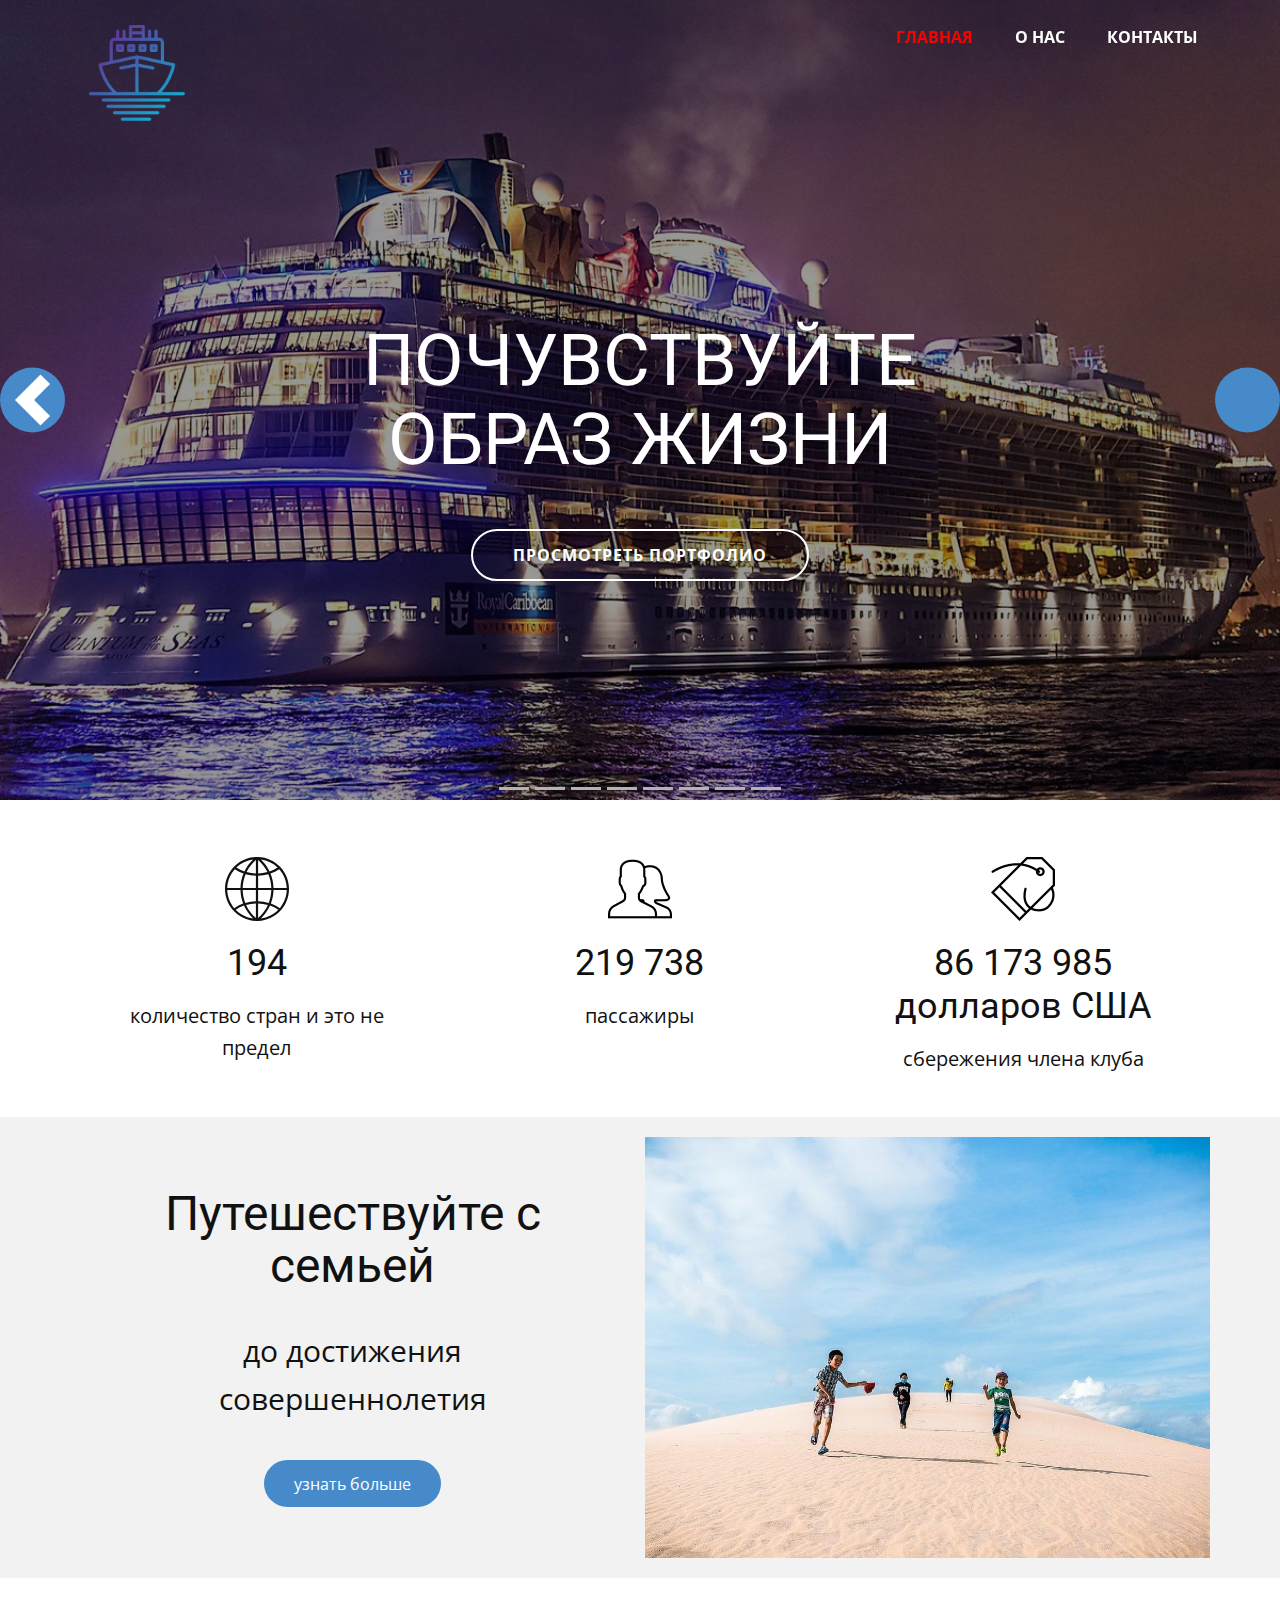
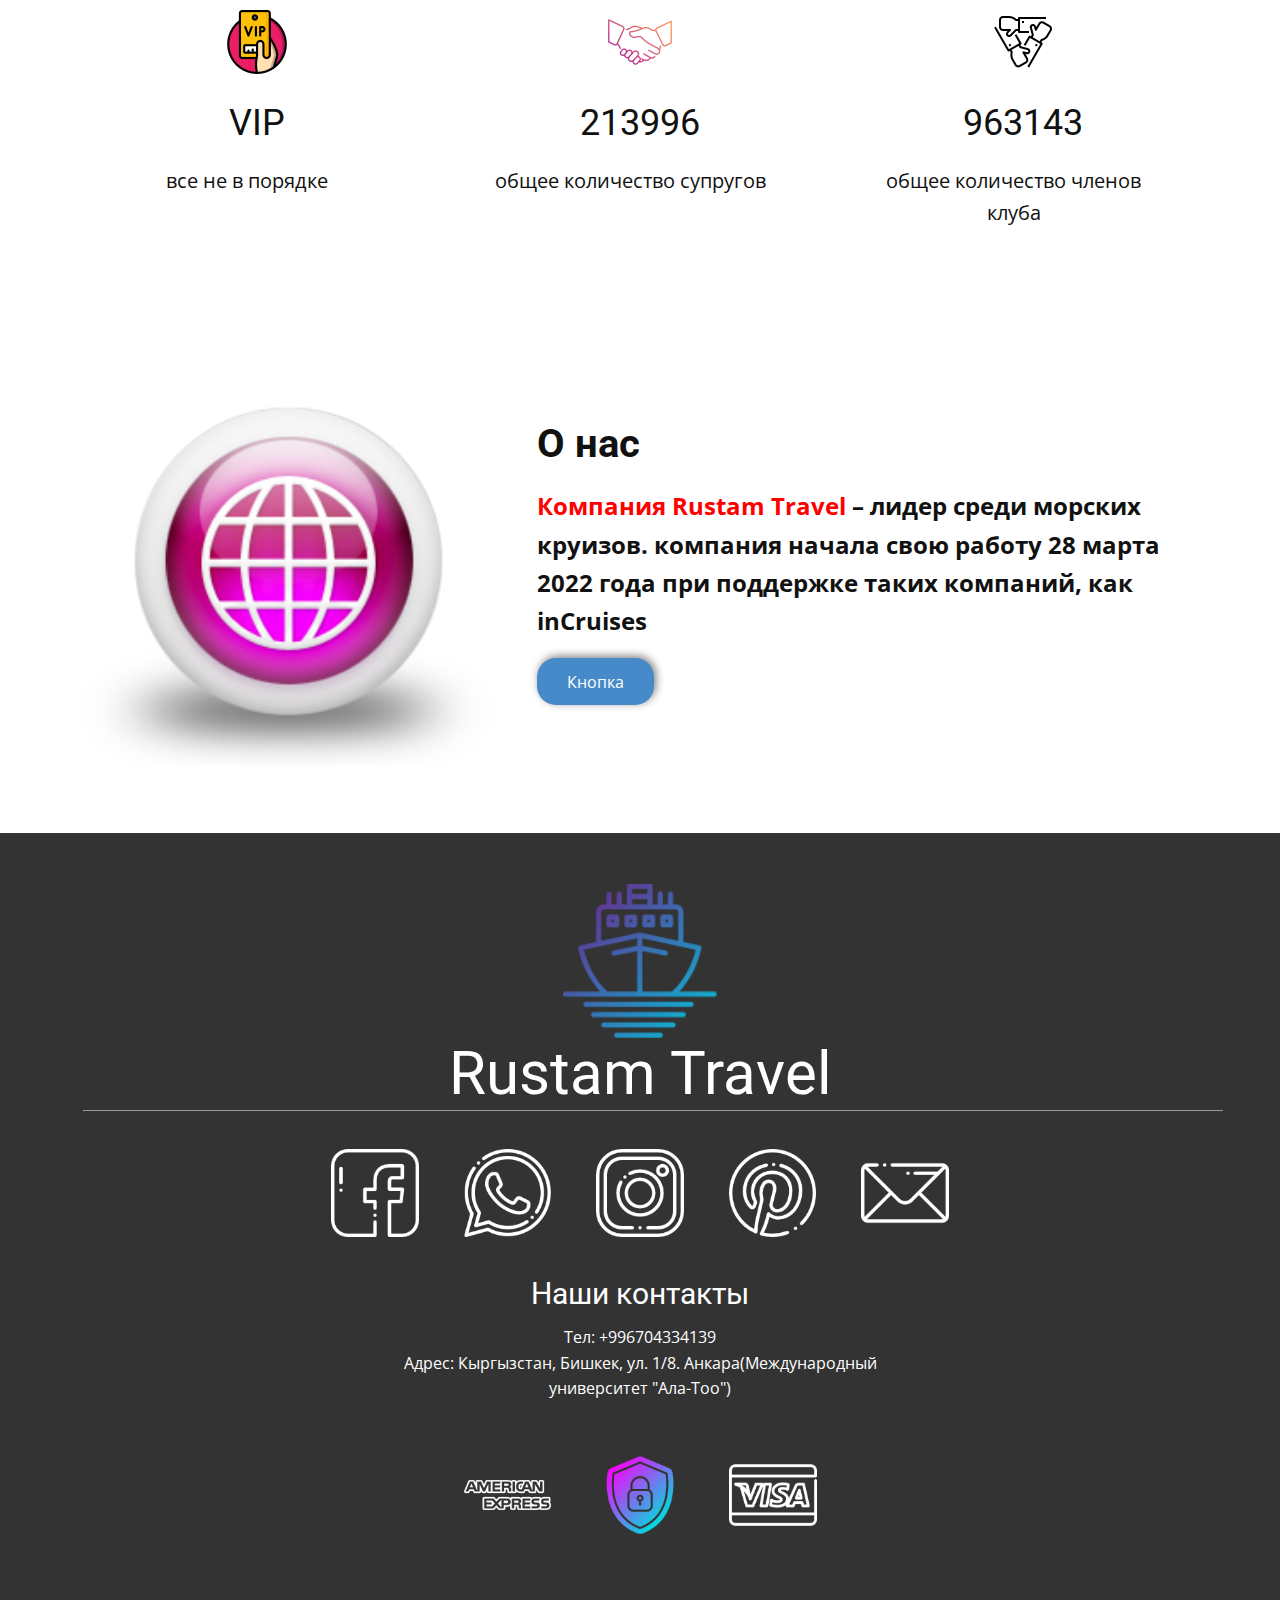
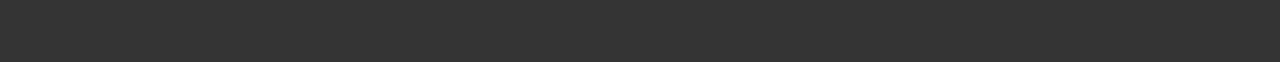
<file: index.html>
<!DOCTYPE html>
<html style="font-size: 16px;">
  <head>
    <meta name="viewport" content="width=device-width, initial-scale=1.0">
    <meta charset="utf-8">
    <meta name="keywords" content="FEEL THE LIFESTYLE">
    <meta name="description" content="">
    <meta name="page_type" content="np-template-header-footer-from-plugin">
    <title>Главная</title>
    <link rel="stylesheet" href="nicepage.css" media="screen">
<link rel="stylesheet" href="Главная.css" media="screen">
    <script class="u-script" type="text/javascript" src="jquery-1.9.1.min.js" defer=""></script>
    <script class="u-script" type="text/javascript" src="nicepage.js" defer=""></script>
    <meta name="generator" content="Nicepage 4.8.2, nicepage.com">
    <link id="u-theme-google-font" rel="stylesheet" href="https://fonts.googleapis.com/css?family=Roboto:100,100i,300,300i,400,400i,500,500i,700,700i,900,900i|Open+Sans:300,300i,400,400i,500,500i,600,600i,700,700i,800,800i">
    
    
    
    
    
    
    <script type="application/ld+json">{
		"@context": "http://schema.org",
		"@type": "Organization",
		"name": "",
		"sameAs": [
				"https://www.facebook.com/profile.php?id=100078841186404",
				"http://wa.me/+996704334139",
				"https://www.instagram.com/invites/contact/?i=xqtmu5to7igg&utm_content=5g6k13i",
				"https://pin.it/23mVBnc",
				"mailto:rustambek903040@gmail.com"
		]
}</script>
    <meta name="theme-color" content="#478ac9">
    <meta property="og:title" content="Главная">
    <meta property="og:type" content="website">
  </head>
  <body data-home-page="https://website1661188.nicepage.io/Главная.html?version=90c2edf8-1be3-485a-aa8b-fef356483271" data-home-page-title="Главная" class="u-body u-overlap u-xl-mode"><header class="u-clearfix u-header u-header" id="sec-9610"><div class="u-clearfix u-sheet u-sheet-1">
        <nav class="u-menu u-menu-dropdown u-offcanvas u-menu-1">
          <div class="menu-collapse" style="font-size: 1rem; letter-spacing: 0px; font-weight: 700; text-transform: uppercase;">
            <a class="u-button-style u-custom-active-border-color u-custom-active-color u-custom-border u-custom-border-color u-custom-borders u-custom-color u-custom-hover-border-color u-custom-hover-color u-custom-left-right-menu-spacing u-custom-padding-bottom u-custom-text-active-color u-custom-text-color u-custom-text-hover-color u-custom-top-bottom-menu-spacing u-nav-link u-text-active-palette-1-base u-text-hover-palette-2-base" href="#">
              <svg class="u-svg-link" viewBox="0 0 24 24"><use xlink:href="#menu-hamburger"></use></svg>
              <svg class="u-svg-content" version="1.1" id="menu-hamburger" viewBox="0 0 16 16" x="0px" y="0px" xmlns:xlink="http://www.w3.org/1999/xlink" xmlns="http://www.w3.org/2000/svg"><g><rect y="1" width="16" height="2"></rect><rect y="7" width="16" height="2"></rect><rect y="13" width="16" height="2"></rect>
</g></svg>
            </a>
          </div>
          <div class="u-custom-menu u-nav-container">
            <ul class="u-nav u-spacing-2 u-unstyled u-nav-1"><li class="u-nav-item"><a class="u-border-active-custom-color-1 u-border-hover-white u-button-style u-nav-link u-text-active-custom-color-1 u-text-hover-palette-2-base u-text-white" href="Главная.html" style="padding: 10px 20px;"><font style="vertical-align: inherit;"><font style="vertical-align: inherit;"><font style="vertical-align: inherit;"><font style="vertical-align: inherit;">Главная</font>
</font>
</font>
</font>
</a>
</li><li class="u-nav-item"><a class="u-border-active-custom-color-1 u-border-hover-white u-button-style u-nav-link u-text-active-custom-color-1 u-text-hover-palette-2-base u-text-white" href="О-нас.html" style="padding: 10px 20px;"><font style="vertical-align: inherit;"><font style="vertical-align: inherit;"><font style="vertical-align: inherit;"><font style="vertical-align: inherit;">О нас</font>
</font>
</font>
</font>
</a>
</li><li class="u-nav-item"><a class="u-border-active-custom-color-1 u-border-hover-white u-button-style u-nav-link u-text-active-custom-color-1 u-text-hover-palette-2-base u-text-white" href="Контакты.html" style="padding: 10px 20px;"><font style="vertical-align: inherit;"><font style="vertical-align: inherit;"><font style="vertical-align: inherit;"><font style="vertical-align: inherit;">Контакты</font>
</font>
</font>
</font>
</a>
</li></ul>
          </div>
          <div class="u-custom-menu u-nav-container-collapse">
            <div class="u-black u-container-style u-inner-container-layout u-opacity u-opacity-95 u-sidenav">
              <div class="u-inner-container-layout u-sidenav-overflow">
                <div class="u-menu-close"></div>
                <ul class="u-align-center u-nav u-popupmenu-items u-unstyled u-nav-2"><li class="u-nav-item"><a class="u-button-style u-nav-link" href="Главная.html">Главная</a>
</li><li class="u-nav-item"><a class="u-button-style u-nav-link" href="О-нас.html">О нас</a>
</li><li class="u-nav-item"><a class="u-button-style u-nav-link" href="Контакты.html">Контакты</a>
</li></ul>
              </div>
            </div>
            <div class="u-black u-menu-overlay u-opacity u-opacity-70"></div>
          </div>
        </nav><span class="u-file-icon u-icon u-icon-1"><img src="images/1273137.png" alt=""></span>
      </div></header>
    <section class="u-carousel u-slide u-block-2f52-1" id="carousel_3a4e" data-interval="5000" data-u-ride="carousel">
      <ol class="u-absolute-hcenter u-carousel-indicators u-block-2f52-2">
        <li data-u-target="#carousel_3a4e" data-u-slide-to="0" class="u-active u-grey-30"></li>
        <li data-u-target="#carousel_3a4e" class="u-grey-30" data-u-slide-to="1"></li>
        <li data-u-target="#carousel_3a4e" class="u-grey-30" data-u-slide-to="2"></li>
        <li data-u-target="#carousel_3a4e" class="u-grey-30" data-u-slide-to="3"></li>
        <li data-u-target="#carousel_3a4e" class="u-grey-30" data-u-slide-to="4"></li>
        <li data-u-target="#carousel_3a4e" class="u-grey-30" data-u-slide-to="5"></li>
        <li data-u-target="#carousel_3a4e" class="u-grey-30" data-u-slide-to="6"></li>
        <li data-u-target="#carousel_3a4e" class="u-grey-30" data-u-slide-to="7"></li>
      </ol>
      <div class="u-carousel-inner" role="listbox">
        <div class="u-active u-align-center u-carousel-item u-clearfix u-image u-shading u-section-1-1" src="" data-image-width="1200" data-image-height="800">
          <div class="u-clearfix u-sheet u-sheet-1">
            <h1 class="u-align-center u-text u-text-default u-title u-text-1">
              <font style="vertical-align: inherit;">
                <font style="vertical-align: inherit;">
                  <font style="vertical-align: inherit;">
                    <font style="vertical-align: inherit;">ПОЧУВСТВУЙТЕ ОБРАЗ ЖИЗНИ</font>
                  </font>
                </font>
              </font>
            </h1>
            <a href="#" class="u-border-2 u-border-white u-btn u-btn-round u-button-style u-radius-50 u-btn-1">
              <font style="vertical-align: inherit;">
                <font style="vertical-align: inherit;">
                  <font style="vertical-align: inherit;">
                    <font style="vertical-align: inherit;">просмотреть портфолио</font>
                  </font>
                </font>
              </font>
            </a>
          </div>
        </div>
        <div class="u-align-center u-carousel-item u-clearfix u-image u-shading u-section-1-2" src="" data-image-width="1620" data-image-height="1080">
          <div class="u-clearfix u-sheet u-sheet-1">
            <h1 class="u-align-center u-text u-text-default u-title u-text-1">FEEL THE LIFESTYLE</h1>
            <a href="#" class="u-border-2 u-border-white u-btn u-btn-round u-button-style u-radius-50 u-btn-1">view portfolio</a>
          </div>
        </div>
        <div class="u-align-center u-carousel-item u-clearfix u-image u-shading u-section-1-3" src="" data-image-width="630" data-image-height="260">
          <div class="u-clearfix u-sheet u-sheet-1">
            <h1 class="u-align-center u-text u-text-default u-title u-text-1">FEEL THE LIFESTYLE</h1>
            <a href="#" class="u-border-2 u-border-white u-btn u-btn-round u-button-style u-radius-50 u-btn-1">view portfolio</a>
          </div>
        </div>
        <div class="u-align-center u-carousel-item u-clearfix u-image u-shading u-section-1-4" src="" data-image-width="1200" data-image-height="638">
          <div class="u-clearfix u-sheet u-sheet-1">
            <h1 class="u-align-center u-text u-text-default u-title u-text-1">FEEL THE LIFESTYLE</h1>
            <a href="#" class="u-border-2 u-border-white u-btn u-btn-round u-button-style u-radius-50 u-btn-1">view portfolio</a>
          </div>
        </div>
        <div class="u-align-center u-carousel-item u-clearfix u-image u-shading u-section-1-5" src="" data-image-width="1200" data-image-height="800">
          <div class="u-clearfix u-sheet u-sheet-1">
            <h1 class="u-align-center u-text u-text-default u-title u-text-1">FEEL THE LIFESTYLE</h1>
            <a href="#" class="u-border-2 u-border-white u-btn u-btn-round u-button-style u-radius-50 u-btn-1">view portfolio</a>
          </div>
        </div>
        <div class="u-align-center u-carousel-item u-clearfix u-image u-shading u-section-1-6" src="" data-image-width="1624" data-image-height="1080">
          <div class="u-clearfix u-sheet u-sheet-1">
            <h1 class="u-align-center u-text u-text-default u-title u-text-1">FEEL THE LIFESTYLE</h1>
            <a href="#" class="u-border-2 u-border-white u-btn u-btn-round u-button-style u-radius-50 u-btn-1">view portfolio</a>
          </div>
        </div>
        <div class="u-align-center u-carousel-item u-clearfix u-image u-shading u-section-1-7" src="" data-image-width="1228" data-image-height="706">
          <div class="u-clearfix u-sheet u-sheet-1">
            <h1 class="u-align-center u-text u-title u-text-1">FEEL THE LIFESTYLE</h1>
            <a href="#" class="u-border-2 u-border-white u-btn u-btn-round u-button-style u-radius-50 u-btn-1">view portfolio</a>
          </div>
        </div>
      </div>
      <a class="u-absolute-vcenter u-carousel-control u-carousel-control-prev u-icon-circle u-palette-1-base u-block-2f52-3" href="#carousel_3a4e" role="button" data-u-slide="prev">
        <span aria-hidden="true">
          <svg viewBox="0 0 8 8"><path d="M5.25 0l-4 4 4 4 1.5-1.5-2.5-2.5 2.5-2.5-1.5-1.5z"></path></svg>
        </span>
        <span class="sr-only">
          <svg viewBox="0 0 8 8"><path d="M5.25 0l-4 4 4 4 1.5-1.5-2.5-2.5 2.5-2.5-1.5-1.5z"></path></svg>
        </span>
      </a>
      <a class="u-absolute-vcenter u-carousel-control u-carousel-control-next u-icon-circle u-palette-1-base u-text-palette-1-base u-block-2f52-4" href="#carousel_3a4e" role="button" data-u-slide="next">
        <span aria-hidden="true">
          <svg viewBox="0 0 8 8"><path d="M2.75 0l-1.5 1.5 2.5 2.5-2.5 2.5 1.5 1.5 4-4-4-4z"></path></svg>
        </span>
        <span class="sr-only">
          <svg viewBox="0 0 8 8"><path d="M2.75 0l-1.5 1.5 2.5 2.5-2.5 2.5 1.5 1.5 4-4-4-4z"></path></svg>
        </span>
      </a>
    </section>
    <section class="u-clearfix u-section-2" id="sec-2b81">
      <div class="u-clearfix u-sheet u-valign-middle u-sheet-1">
        <div class="u-expanded-width u-list u-list-1">
          <div class="u-repeater u-repeater-1">
            <div class="u-align-center u-container-style u-list-item u-repeater-item">
              <div class="u-container-layout u-similar-container u-container-layout-1"><span class="u-icon u-icon-1"><svg class="u-svg-link" preserveAspectRatio="xMidYMin slice" viewBox="0 0 58 58" style=""><use xlink:href="#svg-f43c"></use></svg><svg class="u-svg-content" viewBox="0 0 58 58" x="0px" y="0px" id="svg-f43c" style="enable-background:new 0 0 58 58;"><path d="M50.688,48.222C55.232,43.101,58,36.369,58,29c0-7.667-2.996-14.643-7.872-19.834c0,0,0-0.001,0-0.001
	c-0.004-0.006-0.01-0.008-0.013-0.013c-5.079-5.399-12.195-8.855-20.11-9.126l-0.001-0.001L29.439,0.01C29.293,0.005,29.147,0,29,0
	s-0.293,0.005-0.439,0.01l-0.563,0.015l-0.001,0.001c-7.915,0.271-15.031,3.727-20.11,9.126c-0.004,0.005-0.01,0.007-0.013,0.013
	c0,0,0,0.001-0.001,0.002C2.996,14.357,0,21.333,0,29c0,7.369,2.768,14.101,7.312,19.222c0.006,0.009,0.006,0.019,0.013,0.028
	c0.018,0.025,0.044,0.037,0.063,0.06c5.106,5.708,12.432,9.385,20.608,9.665l0.001,0.001l0.563,0.015C28.707,57.995,28.853,58,29,58
	s0.293-0.005,0.439-0.01l0.563-0.015l0.001-0.001c8.185-0.281,15.519-3.965,20.625-9.685c0.013-0.017,0.034-0.022,0.046-0.04
	C50.682,48.241,50.682,48.231,50.688,48.222z M2.025,30h12.003c0.113,4.239,0.941,8.358,2.415,12.217
	c-2.844,1.029-5.563,2.409-8.111,4.131C4.585,41.891,2.253,36.21,2.025,30z M8.878,11.023c2.488,1.618,5.137,2.914,7.9,3.882
	C15.086,19.012,14.15,23.44,14.028,28H2.025C2.264,21.493,4.812,15.568,8.878,11.023z M55.975,28H43.972
	c-0.122-4.56-1.058-8.988-2.75-13.095c2.763-0.968,5.412-2.264,7.9-3.882C53.188,15.568,55.736,21.493,55.975,28z M28,14.963
	c-2.891-0.082-5.729-0.513-8.471-1.283C21.556,9.522,24.418,5.769,28,2.644V14.963z M28,16.963V28H16.028
	c0.123-4.348,1.035-8.565,2.666-12.475C21.7,16.396,24.821,16.878,28,16.963z M30,16.963c3.179-0.085,6.3-0.566,9.307-1.438
	c1.631,3.91,2.543,8.127,2.666,12.475H30V16.963z M30,14.963V2.644c3.582,3.125,6.444,6.878,8.471,11.036
	C35.729,14.45,32.891,14.881,30,14.963z M40.409,13.072c-1.921-4.025-4.587-7.692-7.888-10.835
	c5.856,0.766,11.125,3.414,15.183,7.318C45.4,11.017,42.956,12.193,40.409,13.072z M17.591,13.072
	c-2.547-0.879-4.991-2.055-7.294-3.517c4.057-3.904,9.327-6.552,15.183-7.318C22.178,5.38,19.512,9.047,17.591,13.072z M16.028,30
	H28v10.038c-3.307,0.088-6.547,0.604-9.661,1.541C16.932,37.924,16.141,34.019,16.028,30z M28,42.038v13.318
	c-3.834-3.345-6.84-7.409-8.884-11.917C21.983,42.594,24.961,42.124,28,42.038z M30,55.356V42.038
	c3.039,0.085,6.017,0.556,8.884,1.4C36.84,47.947,33.834,52.011,30,55.356z M30,40.038V30h11.972
	c-0.113,4.019-0.904,7.924-2.312,11.58C36.547,40.642,33.307,40.126,30,40.038z M43.972,30h12.003
	c-0.228,6.21-2.559,11.891-6.307,16.348c-2.548-1.722-5.267-3.102-8.111-4.131C43.032,38.358,43.859,34.239,43.972,30z
	 M9.691,47.846c2.366-1.572,4.885-2.836,7.517-3.781c1.945,4.36,4.737,8.333,8.271,11.698C19.328,54.958,13.823,52.078,9.691,47.846
	z M32.521,55.763c3.534-3.364,6.326-7.337,8.271-11.698c2.632,0.945,5.15,2.209,7.517,3.781
	C44.177,52.078,38.672,54.958,32.521,55.763z"></path></svg>
            
            
          </span>
                <h3 class="u-text u-text-default u-text-1">
                  <font style="vertical-align: inherit;">
                    <font style="vertical-align: inherit;">
                      <font style="vertical-align: inherit;">
                        <font style="vertical-align: inherit;">194</font>
                      </font>
                    </font>
                  </font>
                </h3>
                <p class="u-align-center u-text u-text-default u-text-2">
                  <font style="vertical-align: inherit;">
                    <font style="vertical-align: inherit;">
                      <font style="vertical-align: inherit;">
                        <font style="vertical-align: inherit;">количество стран и это не предел</font>
                      </font>
                    </font>
                  </font>
                </p>
              </div>
            </div>
            <div class="u-align-center u-container-style u-list-item u-repeater-item">
              <div class="u-container-layout u-similar-container u-container-layout-2"><span class="u-file-icon u-icon u-icon-2"><img src="images/149448.png" alt=""></span>
                <h3 class="u-text u-text-default u-text-3">
                  <font style="vertical-align: inherit;">
                    <font style="vertical-align: inherit;">
                      <font style="vertical-align: inherit;">
                        <font style="vertical-align: inherit;">219 738</font>
                      </font>
                    </font>
                  </font>
                </h3>
                <p class="u-align-center u-text u-text-default u-text-4">
                  <font style="vertical-align: inherit;">
                    <font style="vertical-align: inherit;">
                      <font style="vertical-align: inherit;">
                        <font style="vertical-align: inherit;">пассажиры</font>
                      </font>
                    </font>
                  </font>
                </p>
              </div>
            </div>
            <div class="u-align-center u-container-style u-list-item u-repeater-item">
              <div class="u-container-layout u-similar-container u-container-layout-3"><span class="u-file-icon u-icon u-icon-3"><img src="images/149397.png" alt=""></span>
                <h3 class="u-text u-text-default u-text-5">
                  <font style="vertical-align: inherit;">
                    <font style="vertical-align: inherit;">
                      <font style="vertical-align: inherit;">
                        <font style="vertical-align: inherit;">86 173 985 долларов США</font>
                      </font>
                    </font>
                  </font>
                </h3>
                <p class="u-align-center u-text u-text-default u-text-6">
                  <font style="vertical-align: inherit;">
                    <font style="vertical-align: inherit;">
                      <font style="vertical-align: inherit;">
                        <font style="vertical-align: inherit;">сбережения члена клуба</font>
                      </font>
                    </font>
                  </font>
                </p>
              </div>
            </div>
          </div>
        </div>
      </div>
    </section>
    <section class="u-clearfix u-grey-5 u-section-3" id="sec-3413">
      <div class="u-clearfix u-sheet u-valign-middle u-sheet-1">
        <div class="u-clearfix u-expanded-width u-gutter-10 u-layout-wrap u-layout-wrap-1">
          <div class="u-layout" style="">
            <div class="u-layout-row" style="">
              <div class="u-container-style u-layout-cell u-left-cell u-size-30 u-size-xs-60 u-layout-cell-1" src="">
                <div class="u-container-layout u-valign-middle u-container-layout-1">
                  <h2 class="u-align-center u-text u-text-default u-text-1">
                    <font style="vertical-align: inherit;">
                      <font style="vertical-align: inherit;">
                        <font style="vertical-align: inherit;">
                          <font style="vertical-align: inherit;">Путешествуйте с семьей</font>
                        </font>
                      </font>
                    </font>
                  </h2>
                  <p class="u-align-center u-text u-text-2">
                    <font style="vertical-align: inherit;">
                      <font style="vertical-align: inherit;">
                        <font style="vertical-align: inherit;">
                          <font style="vertical-align: inherit;">до достижения совершеннолетия</font>
                        </font>
                      </font>
                    </font>
                  </p>
                  <a href="#" class="u-btn u-btn-round u-button-style u-radius-50 u-btn-1">
                    <font style="vertical-align: inherit;">
                      <font style="vertical-align: inherit;">
                        <font style="vertical-align: inherit;">
                          <font style="vertical-align: inherit;">узнать больше</font>
                        </font>
                      </font>
                    </font>
                  </a>
                </div>
              </div>
              <div class="u-align-center u-container-style u-image u-layout-cell u-right-cell u-size-30 u-size-xs-60 u-image-1" src="" data-image-width="1280" data-image-height="761">
                <div class="u-container-layout u-valign-middle u-container-layout-2" src=""></div>
              </div>
            </div>
          </div>
        </div>
      </div>
    </section>
    <section class="u-align-center u-clearfix u-section-4" id="sec-c771">
      <div class="u-clearfix u-sheet u-valign-middle u-sheet-1">
        <div class="u-expanded-width u-list u-list-1">
          <div class="u-repeater u-repeater-1">
            <div class="u-align-center u-container-style u-list-item u-repeater-item">
              <div class="u-container-layout u-similar-container u-container-layout-1"><span class="u-file-icon u-icon u-icon-circle u-icon-1"><img src="images/946748.png" alt=""></span>
                <h3 class="u-text u-text-1">
                  <font style="vertical-align: inherit;">
                    <font style="vertical-align: inherit;">
                      <font style="vertical-align: inherit;">
                        <font style="vertical-align: inherit;">VIP</font>
                      </font>
                    </font>
                  </font>
                </h3>
                <p class="u-text u-text-2">
                  <font style="vertical-align: inherit;">
                    <font style="vertical-align: inherit;">
                      <font style="vertical-align: inherit;">
                        <font style="vertical-align: inherit;">все не в порядке</font>
                      </font>
                    </font>
                  </font>
                </p>
              </div>
            </div>
            <div class="u-align-center u-container-style u-list-item u-repeater-item">
              <div class="u-container-layout u-similar-container u-container-layout-2"><span class="u-file-icon u-icon u-icon-circle u-icon-2"><img src="images/6788509.png" alt=""></span>
                <h3 class="u-text u-text-3">
                  <font style="vertical-align: inherit;">
                    <font style="vertical-align: inherit;">
                      <font style="vertical-align: inherit;">
                        <font style="vertical-align: inherit;">213996</font>
                      </font>
                    </font>
                  </font>
                </h3>
                <p class="u-text u-text-4">
                  <font style="vertical-align: inherit;">
                    <font style="vertical-align: inherit;">
                      <font style="vertical-align: inherit;">
                        <font style="vertical-align: inherit;">общее количество супругов</font>
                      </font>
                    </font>
                  </font>
                </p>
              </div>
            </div>
            <div class="u-align-center u-container-style u-list-item u-repeater-item">
              <div class="u-container-layout u-similar-container u-container-layout-3"><span class="u-file-icon u-icon u-icon-3"><img src="images/2589845.png" alt=""></span>
                <h3 class="u-text u-text-5">
                  <font style="vertical-align: inherit;">
                    <font style="vertical-align: inherit;">
                      <font style="vertical-align: inherit;">
                        <font style="vertical-align: inherit;">963143</font>
                      </font>
                    </font>
                  </font>
                </h3>
                <p class="u-text u-text-6">
                  <font style="vertical-align: inherit;">
                    <font style="vertical-align: inherit;">
                      <font style="vertical-align: inherit;">
                        <font style="vertical-align: inherit;">общее количество членов клуба</font>
                      </font>
                    </font>
                  </font>
                </p>
              </div>
            </div>
          </div>
        </div>
      </div>
    </section>
    <section class="u-clearfix u-section-5" id="sec-36b3">
      <div class="u-clearfix u-sheet u-sheet-1">
        <div class="u-clearfix u-expanded-width u-gutter-0 u-layout-wrap u-layout-wrap-1">
          <div class="u-layout">
            <div class="u-layout-row">
              <div class="u-align-center u-container-style u-image u-layout-cell u-left-cell u-size-23-lg u-size-23-xl u-size-38-md u-size-38-sm u-size-38-xs u-image-1" data-image-width="256" data-image-height="256">
                <div class="u-container-layout u-valign-middle u-container-layout-1"></div>
              </div>
              <div class="u-align-left u-container-style u-layout-cell u-right-cell u-size-22-md u-size-22-sm u-size-22-xs u-size-37-lg u-size-37-xl u-layout-cell-2">
                <div class="u-container-layout u-container-layout-2">
                  <h2 class="u-text u-text-default u-text-1">
                    <font style="vertical-align: inherit;">
                      <font style="vertical-align: inherit;">
                        <font style="vertical-align: inherit;">
                          <font style="vertical-align: inherit;">О нас</font>
                        </font>
                      </font>
                    </font>
                  </h2>
                  <a href="https://www.incruises.com/" class="u-btn u-btn-round u-button-style u-radius-19 u-btn-1" title="Нажмите для получения дополнительной информации">
                    <font style="vertical-align: inherit;">
                      <font style="vertical-align: inherit;">
                        <font style="vertical-align: inherit;">
                          <font style="vertical-align: inherit;">Кнопка</font>
                        </font>
                      </font>
                    </font>
                  </a>
                  <p class="u-text u-text-2">
                    <span class="u-text-custom-color-1">
                      <font style="vertical-align: inherit;">
                        <font style="vertical-align: inherit;">
                          <font style="vertical-align: inherit;">
                            <font style="vertical-align: inherit;">Компания Rustam Travel</font>
                          </font>
                        </font>
                      </font>
                    </span>
                    <font style="vertical-align: inherit;">
                      <font style="vertical-align: inherit;">
                        <font style="vertical-align: inherit;">
                          <font style="vertical-align: inherit;"> – лидер среди морских круизов. </font>
                        </font>
                      </font>
                      <font style="vertical-align: inherit;">
                        <font style="vertical-align: inherit;">
                          <font style="vertical-align: inherit;">компания начала свою работу 28 марта 2022 года при поддержке таких компаний, как inCruises</font>
                        </font>
                      </font>
                    </font>
                  </p>
                </div>
              </div>
            </div>
          </div>
        </div>
      </div>
    </section>
    
    
    <footer class="u-clearfix u-footer u-grey-80" id="sec-2353"><div class="u-clearfix u-sheet u-sheet-1"><span class="u-file-icon u-icon u-icon-1"><img src="images/1273137.png" alt=""></span>
        <h3 class="u-headline u-text u-text-default u-text-1">
          <a href="/">Rustam Travel </a>
        </h3>
        <div class="u-border-1 u-border-white u-expanded-width-sm u-expanded-width-xs u-line u-line-horizontal u-opacity u-opacity-50 u-line-1"></div>
        <div class="u-align-left u-social-icons u-spacing-45 u-social-icons-1">
          <a class="u-social-url" title="фейсбук" target="_blank" href="https://www.facebook.com/profile.php?id=100078841186404"><span class="u-file-icon u-icon u-social-facebook u-social-icon u-text-white u-icon-2"><img src="images/1.png" alt=""></span>
          </a>
          <a class="u-social-url" target="_blank" data-type="Whatsapp" title="WhatsApp" href="http://wa.me/+996704334139"><span class="u-file-icon u-icon u-social-icon u-social-whatsapp u-text-white u-icon-3"><img src="images/2.png" alt=""></span>
          </a>
          <a class="u-social-url" title="инстаграм" target="_blank" href="https://www.instagram.com/invites/contact/?i=xqtmu5to7igg&amp;utm_content=5g6k13i"><span class="u-file-icon u-icon u-social-icon u-social-instagram u-text-white u-icon-4"><img src="images/3.png" alt=""></span>
          </a>
          <a class="u-social-url" target="_blank" data-type="Pinterest" title="Пинтерест" href="https://pin.it/23mVBnc"><span class="u-file-icon u-icon u-social-icon u-social-pinterest u-text-white u-icon-5"><img src="images/4.png" alt=""></span>
          </a>
          <a class="u-social-url" target="_blank" data-type="Email" title="Эл.  адрес" href="mailto:rustambek903040@gmail.com"><span class="u-file-icon u-icon u-social-email u-social-icon u-text-white u-icon-6"><img src="images/5.png" alt=""></span>
          </a>
        </div>
        <h3 class="u-align-center u-headline u-text u-text-default-xs u-text-2">
          <a href="/">
            <font style="vertical-align: inherit;">
              <font style="vertical-align: inherit;">
                <font style="vertical-align: inherit;">
                  <font style="vertical-align: inherit;">Наши контакты</font>
                </font>
              </font>
            </font>
          </a>
        </h3>
        <p class="u-align-center u-text u-text-3">
          <font style="vertical-align: inherit;">
            <font style="vertical-align: inherit;">
              <font style="vertical-align: inherit;">
                <font style="vertical-align: inherit;">Тел: +996704334139 </font>
              </font>
            </font>
          </font>
          <br>
          <font style="vertical-align: inherit;">
            <font style="vertical-align: inherit;">
              <font style="vertical-align: inherit;">
                <font style="vertical-align: inherit;">Адрес: Кыргызстан, </font>
                <font style="vertical-align: inherit;">Бишкек, ул. </font>
                <font style="vertical-align: inherit;">1/8. </font>
              </font>
            </font>
            <font style="vertical-align: inherit;">
              <font style="vertical-align: inherit;">
                <font style="vertical-align: inherit;">Анкара(Международный университет "Ала-Тоо")</font>
              </font>
            </font>
          </font>
        </p>
        <div class="u-align-left u-social-icons u-spacing-45 u-social-icons-2">
          <a class="u-social-url" target="_blank" data-type="Custom" title="Custom" href=""><span class="u-file-icon u-icon u-social-custom u-social-icon u-text-white u-icon-7"><img src="images/6.png" alt=""></span>
          </a>
          <a class="u-social-url" target="_blank" data-type="Custom" title="Custom" href=""><span class="u-file-icon u-icon u-social-custom u-social-icon u-icon-8"><img src="images/6783360.png" alt=""></span>
          </a>
          <a class="u-social-url" target="_blank" data-type="Custom" title="Custom" href=""><span class="u-file-icon u-icon u-social-custom u-social-icon u-text-white u-icon-9"><img src="images/7.png" alt=""></span>
          </a>
        </div>
      </div></footer>
    </span>
  </body>
</html>
</file>
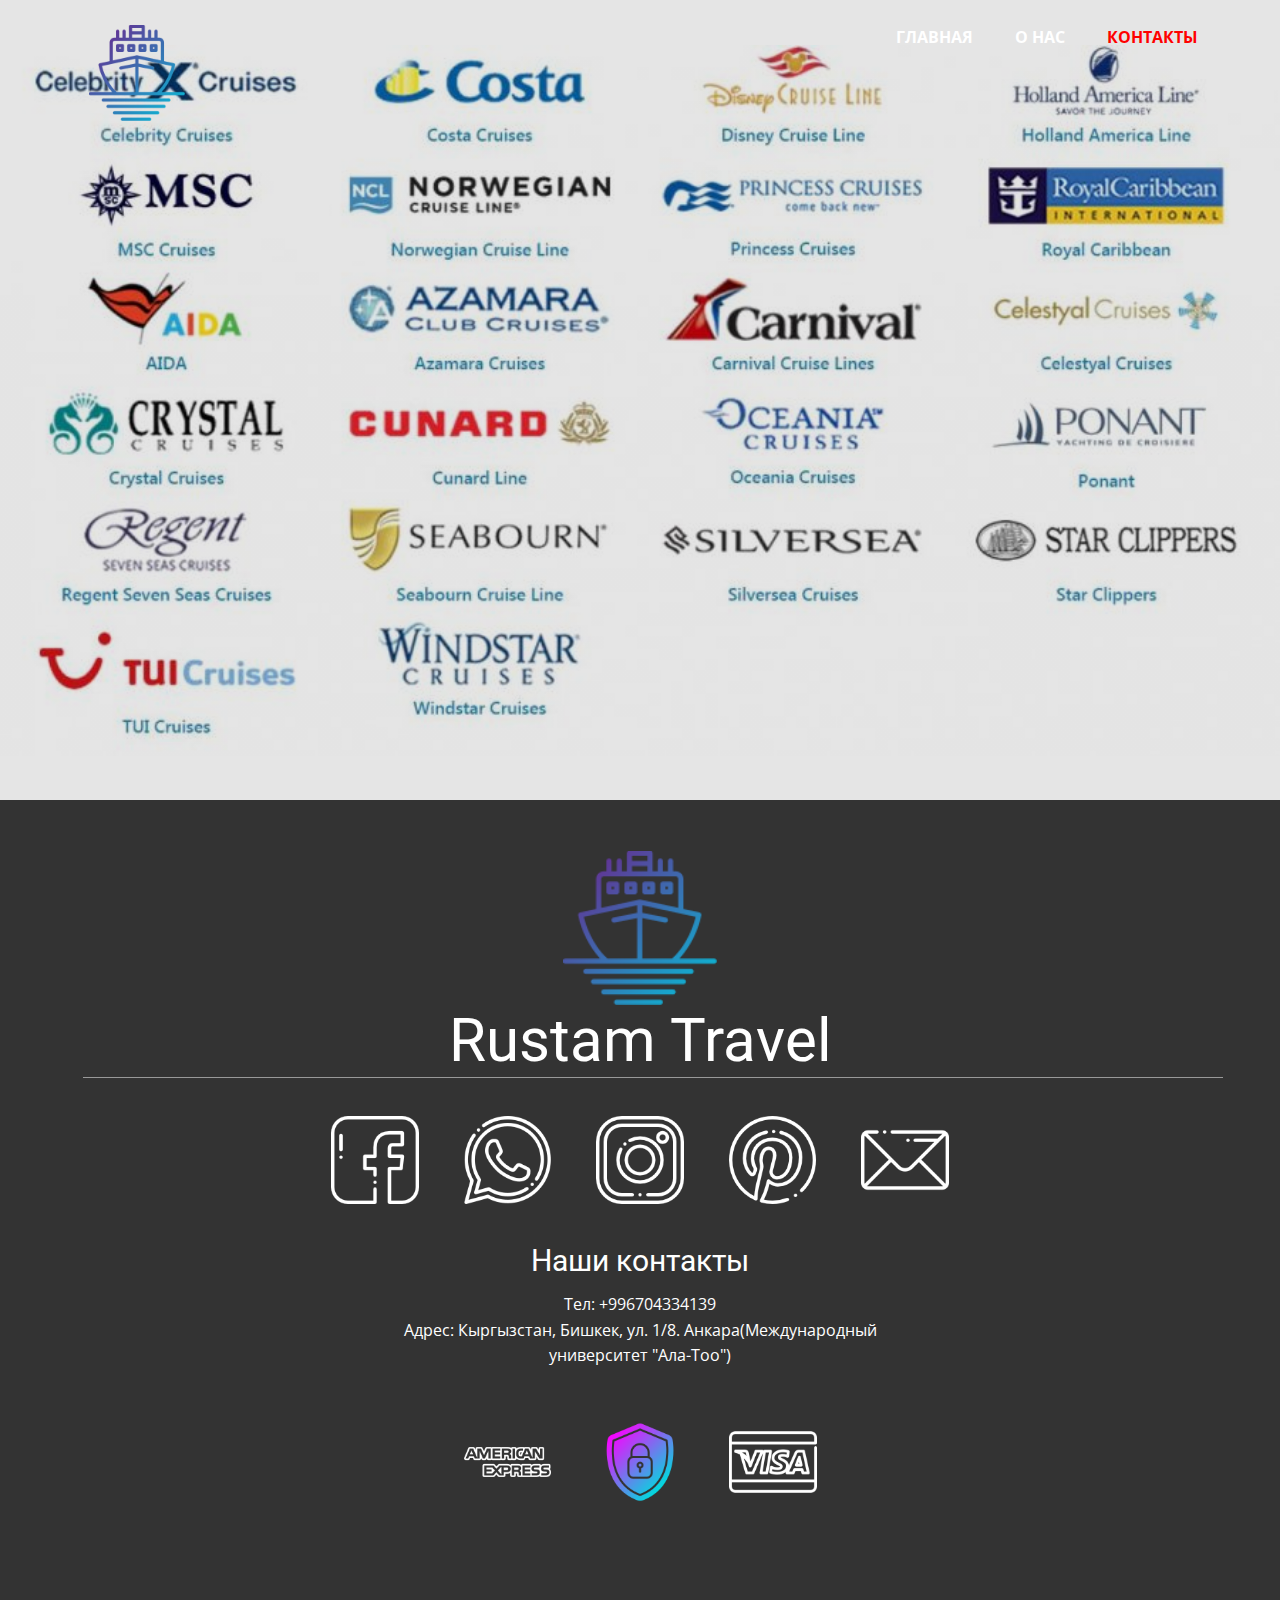
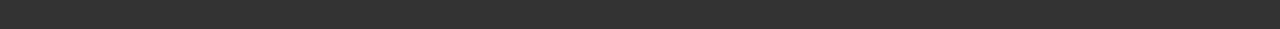
<file: Contacts.html>
<!DOCTYPE html>
<html style="font-size: 16px;">
  <head>
    <meta name="viewport" content="width=device-width, initial-scale=1.0">
    <meta charset="utf-8">
    <meta name="keywords" content="">
    <meta name="description" content="">
    <meta name="page_type" content="np-template-header-footer-from-plugin">
    <title>Контакты</title>
    <link rel="stylesheet" href="nicepage.css" media="screen">
<link rel="stylesheet" href="Контакты.css" media="screen">
    <script class="u-script" type="text/javascript" src="jquery-1.9.1.min.js" defer=""></script>
    <script class="u-script" type="text/javascript" src="nicepage.js" defer=""></script>
    <meta name="generator" content="Nicepage 4.8.2, nicepage.com">
    <link id="u-theme-google-font" rel="stylesheet" href="https://fonts.googleapis.com/css?family=Roboto:100,100i,300,300i,400,400i,500,500i,700,700i,900,900i|Open+Sans:300,300i,400,400i,500,500i,600,600i,700,700i,800,800i">
    
    
    <script type="application/ld+json">{
		"@context": "http://schema.org",
		"@type": "Organization",
		"name": "",
		"sameAs": [
				"https://www.facebook.com/profile.php?id=100078841186404",
				"http://wa.me/+996704334139",
				"https://www.instagram.com/invites/contact/?i=xqtmu5to7igg&utm_content=5g6k13i",
				"https://pin.it/23mVBnc",
				"mailto:rustambek903040@gmail.com"
		]
}</script>
    <meta name="theme-color" content="#478ac9">
    <meta property="og:title" content="Контакты">
    <meta property="og:type" content="website">
  </head>
  <body class="u-body u-overlap u-overlap-contrast u-overlap-transparent u-xl-mode"><header class="u-clearfix u-header u-header" id="sec-9610"><div class="u-clearfix u-sheet u-sheet-1">
        <nav class="u-menu u-menu-dropdown u-offcanvas u-menu-1">
          <div class="menu-collapse" style="font-size: 1rem; letter-spacing: 0px; font-weight: 700; text-transform: uppercase;">
            <a class="u-button-style u-custom-active-border-color u-custom-active-color u-custom-border u-custom-border-color u-custom-borders u-custom-color u-custom-hover-border-color u-custom-hover-color u-custom-left-right-menu-spacing u-custom-padding-bottom u-custom-text-active-color u-custom-text-color u-custom-text-hover-color u-custom-top-bottom-menu-spacing u-nav-link u-text-active-palette-1-base u-text-hover-palette-2-base" href="#">
              <svg class="u-svg-link" viewBox="0 0 24 24"><use xlink:href="#menu-hamburger"></use></svg>
              <svg class="u-svg-content" version="1.1" id="menu-hamburger" viewBox="0 0 16 16" x="0px" y="0px" xmlns:xlink="http://www.w3.org/1999/xlink" xmlns="http://www.w3.org/2000/svg"><g><rect y="1" width="16" height="2"></rect><rect y="7" width="16" height="2"></rect><rect y="13" width="16" height="2"></rect>
</g></svg>
            </a>
          </div>
          <div class="u-custom-menu u-nav-container">
            <ul class="u-nav u-spacing-2 u-unstyled u-nav-1"><li class="u-nav-item"><a class="u-border-active-custom-color-1 u-border-hover-white u-button-style u-nav-link u-text-active-custom-color-1 u-text-hover-palette-2-base u-text-white" href="Главная.html" style="padding: 10px 20px;"><font style="vertical-align: inherit;"><font style="vertical-align: inherit;"><font style="vertical-align: inherit;"><font style="vertical-align: inherit;">Главная</font>
</font>
</font>
</font>
</a>
</li><li class="u-nav-item"><a class="u-border-active-custom-color-1 u-border-hover-white u-button-style u-nav-link u-text-active-custom-color-1 u-text-hover-palette-2-base u-text-white" href="О-нас.html" style="padding: 10px 20px;"><font style="vertical-align: inherit;"><font style="vertical-align: inherit;"><font style="vertical-align: inherit;"><font style="vertical-align: inherit;">О нас</font>
</font>
</font>
</font>
</a>
</li><li class="u-nav-item"><a class="u-border-active-custom-color-1 u-border-hover-white u-button-style u-nav-link u-text-active-custom-color-1 u-text-hover-palette-2-base u-text-white" href="Контакты.html" style="padding: 10px 20px;"><font style="vertical-align: inherit;"><font style="vertical-align: inherit;"><font style="vertical-align: inherit;"><font style="vertical-align: inherit;">Контакты</font>
</font>
</font>
</font>
</a>
</li></ul>
          </div>
          <div class="u-custom-menu u-nav-container-collapse">
            <div class="u-black u-container-style u-inner-container-layout u-opacity u-opacity-95 u-sidenav">
              <div class="u-inner-container-layout u-sidenav-overflow">
                <div class="u-menu-close"></div>
                <ul class="u-align-center u-nav u-popupmenu-items u-unstyled u-nav-2"><li class="u-nav-item"><a class="u-button-style u-nav-link" href="Главная.html">Главная</a>
</li><li class="u-nav-item"><a class="u-button-style u-nav-link" href="О-нас.html">О нас</a>
</li><li class="u-nav-item"><a class="u-button-style u-nav-link" href="Контакты.html">Контакты</a>
</li></ul>
              </div>
            </div>
            <div class="u-black u-menu-overlay u-opacity u-opacity-70"></div>
          </div>
        </nav><span class="u-file-icon u-icon u-icon-1"><img src="images/1273137.png" alt=""></span>
      </div></header> 
    <section class="u-align-center u-clearfix u-image u-image-contain u-shading u-section-1" src="" data-image-width="900" data-image-height="500" id="sec-dd9e">
      <div class="u-align-left u-clearfix u-sheet u-sheet-1"></div>
    </section>
    
    
    <footer class="u-clearfix u-footer u-grey-80" id="sec-2353"><div class="u-clearfix u-sheet u-sheet-1"><span class="u-file-icon u-icon u-icon-1"><img src="images/1273137.png" alt=""></span>
        <h3 class="u-headline u-text u-text-default u-text-1">
          <a href="/">Rustam Travel </a>
        </h3>
        <div class="u-border-1 u-border-white u-expanded-width-sm u-expanded-width-xs u-line u-line-horizontal u-opacity u-opacity-50 u-line-1"></div>
        <div class="u-align-left u-social-icons u-spacing-45 u-social-icons-1">
          <a class="u-social-url" title="фейсбук" target="_blank" href="https://www.facebook.com/profile.php?id=100078841186404"><span class="u-file-icon u-icon u-social-facebook u-social-icon u-text-white u-icon-2"><img src="images/1.png" alt=""></span>
          </a>
          <a class="u-social-url" target="_blank" data-type="Whatsapp" title="WhatsApp" href="http://wa.me/+996704334139"><span class="u-file-icon u-icon u-social-icon u-social-whatsapp u-text-white u-icon-3"><img src="images/2.png" alt=""></span>
          </a>
          <a class="u-social-url" title="инстаграм" target="_blank" href="https://www.instagram.com/invites/contact/?i=xqtmu5to7igg&amp;utm_content=5g6k13i"><span class="u-file-icon u-icon u-social-icon u-social-instagram u-text-white u-icon-4"><img src="images/3.png" alt=""></span>
          </a>
          <a class="u-social-url" target="_blank" data-type="Pinterest" title="Пинтерест" href="https://pin.it/23mVBnc"><span class="u-file-icon u-icon u-social-icon u-social-pinterest u-text-white u-icon-5"><img src="images/4.png" alt=""></span>
          </a>
          <a class="u-social-url" target="_blank" data-type="Email" title="Эл.  адрес" href="mailto:rustambek903040@gmail.com"><span class="u-file-icon u-icon u-social-email u-social-icon u-text-white u-icon-6"><img src="images/5.png" alt=""></span>
          </a>
        </div>
        <h3 class="u-align-center u-headline u-text u-text-default-xs u-text-2">
          <a href="/">
            <font style="vertical-align: inherit;">
              <font style="vertical-align: inherit;">
                <font style="vertical-align: inherit;">
                  <font style="vertical-align: inherit;">Наши контакты</font>
                </font>
              </font>
            </font>
          </a>
        </h3>
        <p class="u-align-center u-text u-text-3">
          <font style="vertical-align: inherit;">
            <font style="vertical-align: inherit;">
              <font style="vertical-align: inherit;">
                <font style="vertical-align: inherit;">Тел: +996704334139 </font>
              </font>
            </font>
          </font>
          <br>
          <font style="vertical-align: inherit;">
            <font style="vertical-align: inherit;">
              <font style="vertical-align: inherit;">
                <font style="vertical-align: inherit;">Адрес: Кыргызстан, </font>
                <font style="vertical-align: inherit;">Бишкек, ул. </font>
                <font style="vertical-align: inherit;">1/8. </font>
              </font>
            </font>
            <font style="vertical-align: inherit;">
              <font style="vertical-align: inherit;">
                <font style="vertical-align: inherit;">Анкара(Международный университет "Ала-Тоо")</font>
              </font>
            </font>
          </font>
        </p>
        <div class="u-align-left u-social-icons u-spacing-45 u-social-icons-2">
          <a class="u-social-url" target="_blank" data-type="Custom" title="Custom" href=""><span class="u-file-icon u-icon u-social-custom u-social-icon u-text-white u-icon-7"><img src="images/6.png" alt=""></span>
          </a>
          <a class="u-social-url" target="_blank" data-type="Custom" title="Custom" href=""><span class="u-file-icon u-icon u-social-custom u-social-icon u-icon-8"><img src="images/6783360.png" alt=""></span>
          </a>
          <a class="u-social-url" target="_blank" data-type="Custom" title="Custom" href=""><span class="u-file-icon u-icon u-social-custom u-social-icon u-text-white u-icon-9"><img src="images/7.png" alt=""></span>
          </a>
        </div>
      </div></footer>
  </body>
</html>
</file>
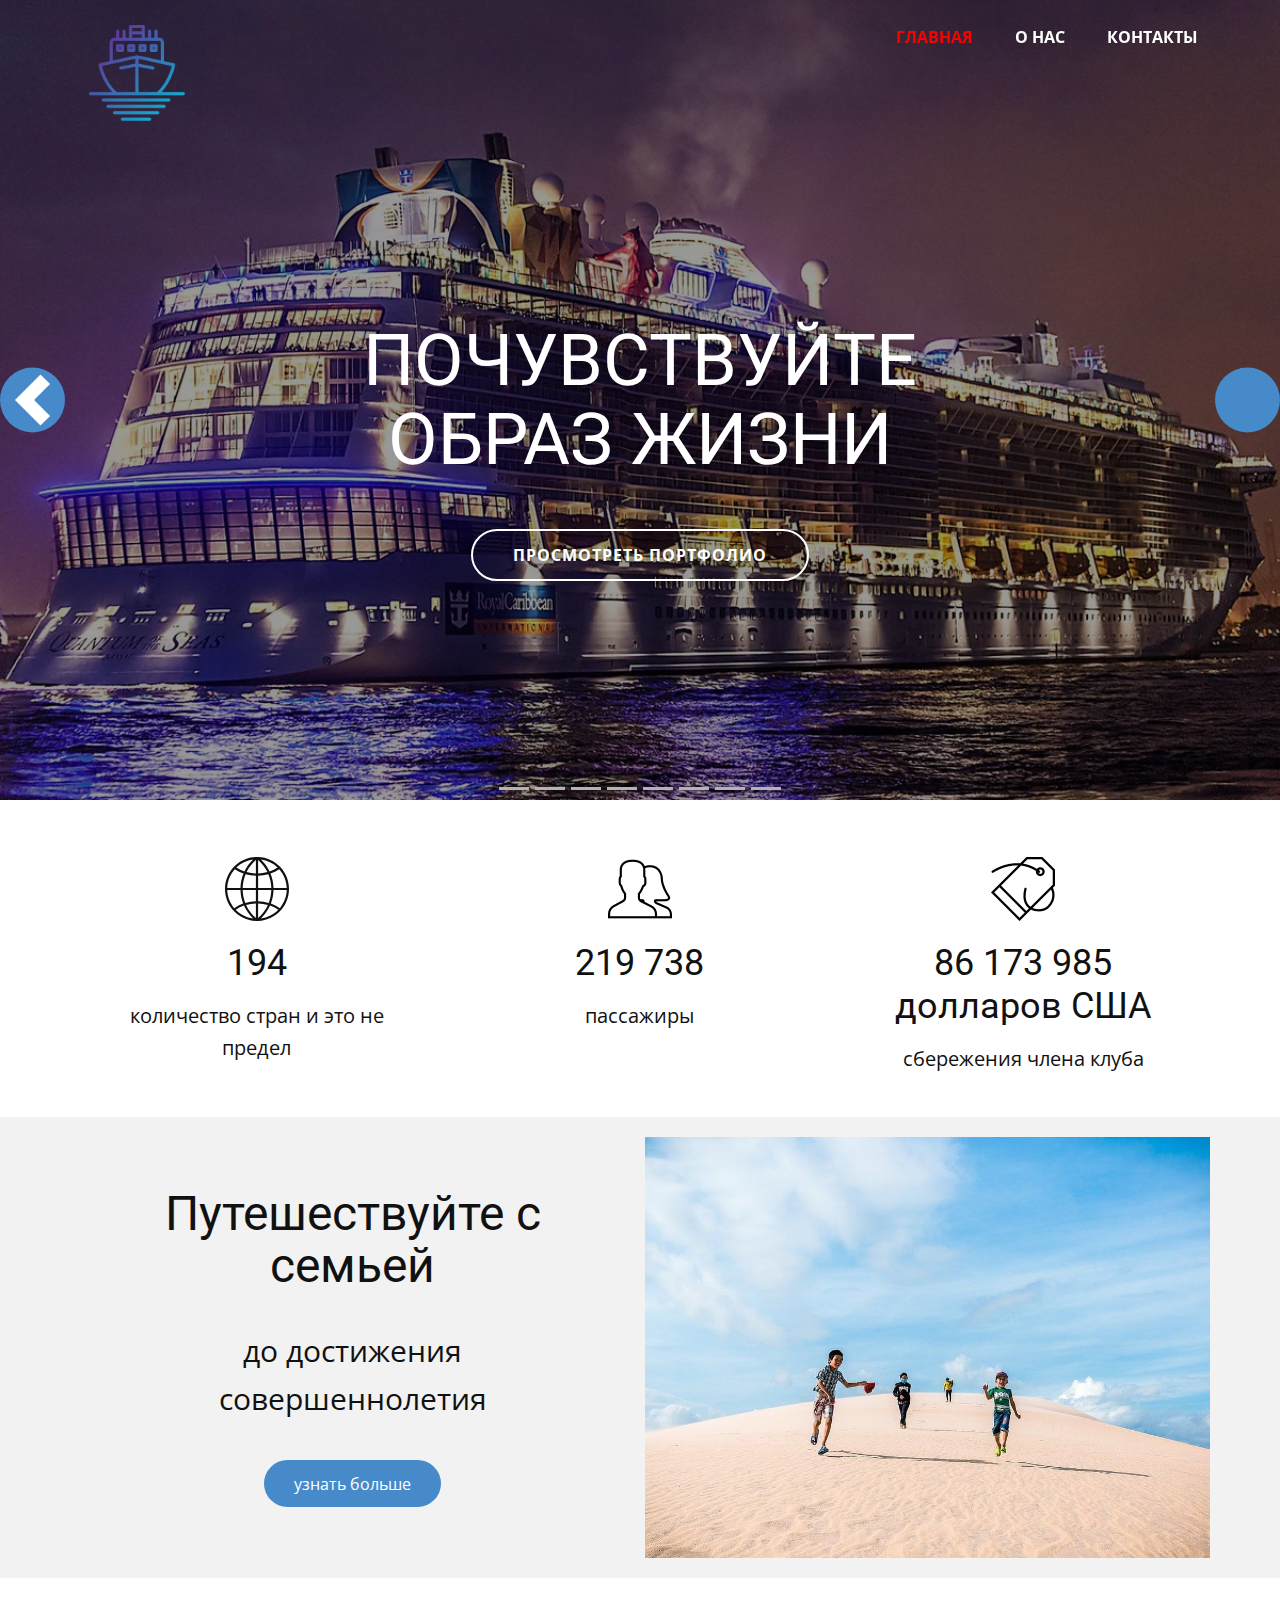
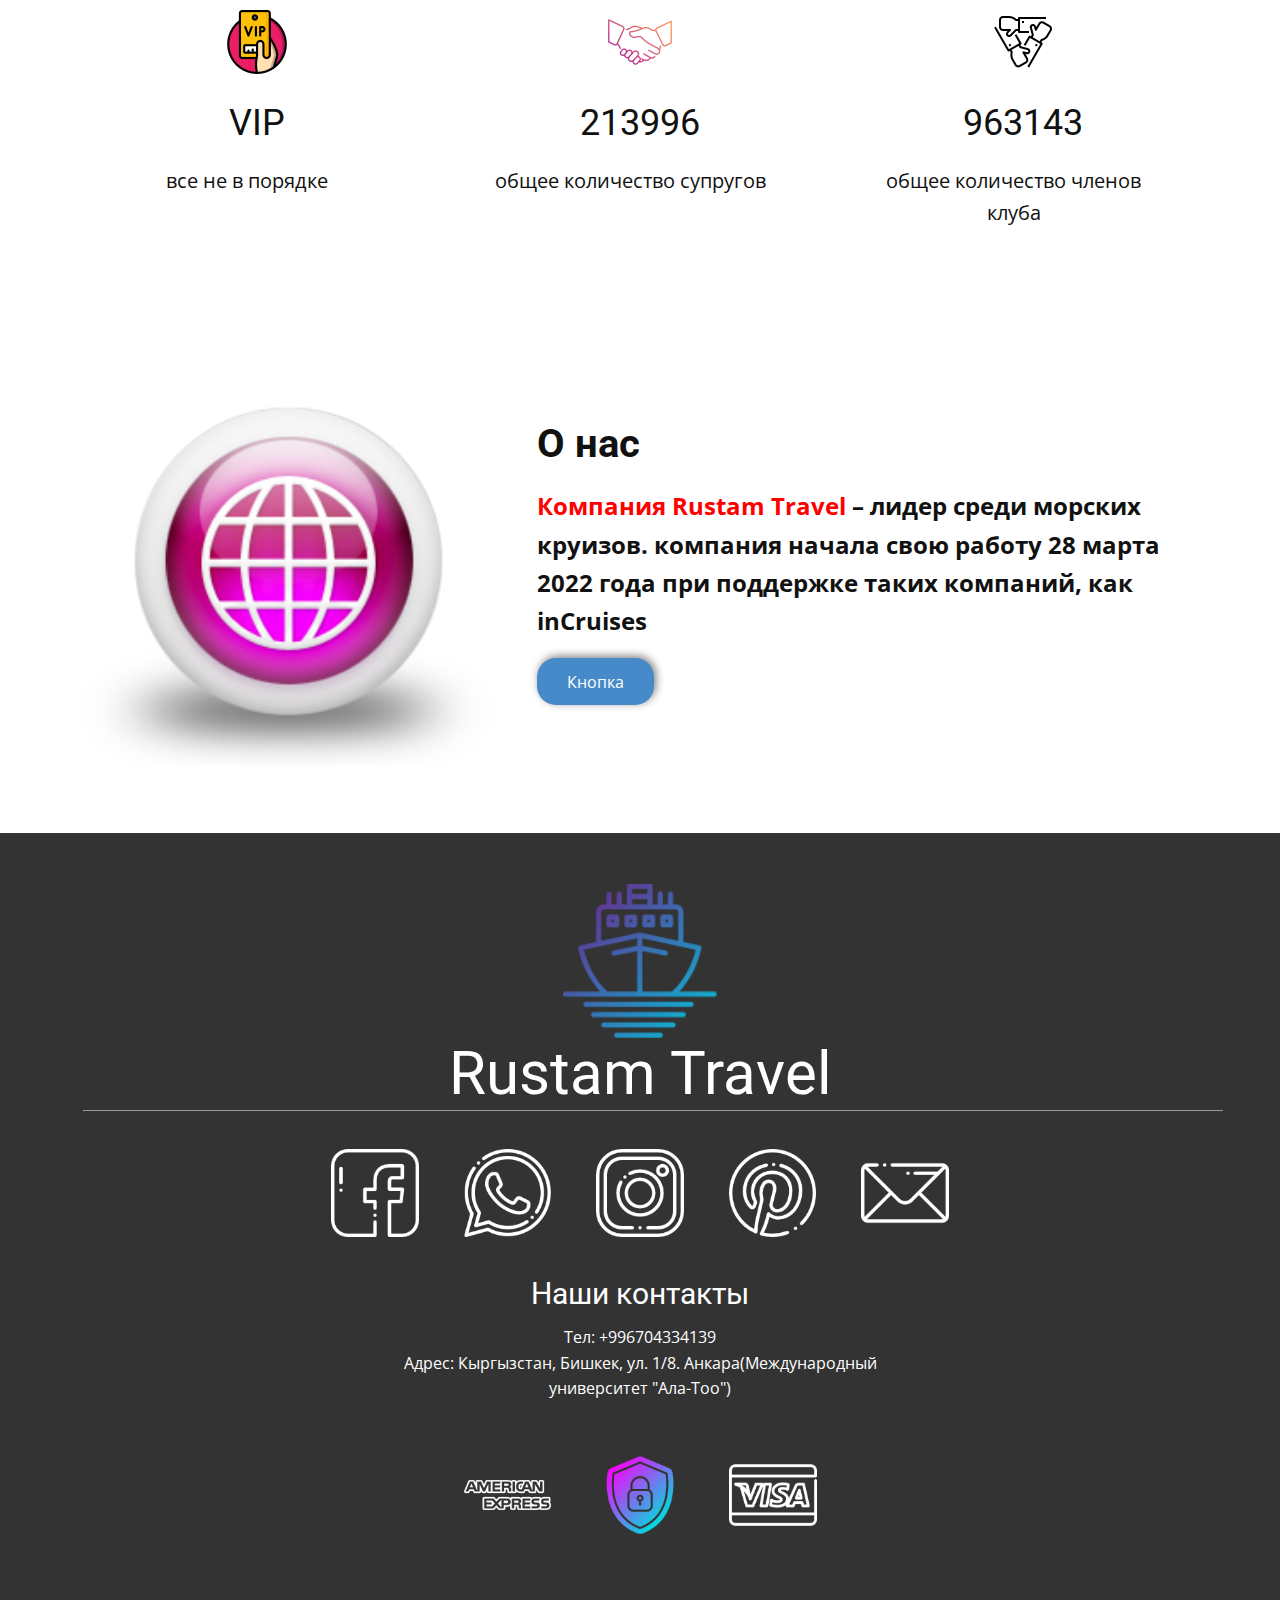
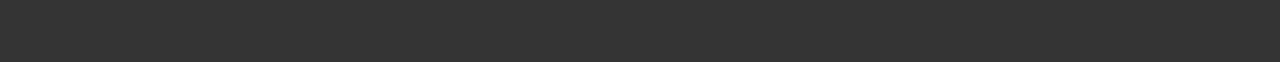
<file: Main.html>
<!DOCTYPE html>
<html style="font-size: 16px;">
  <head>
    <meta name="viewport" content="width=device-width, initial-scale=1.0">
    <meta charset="utf-8">
    <meta name="keywords" content="FEEL THE LIFESTYLE">
    <meta name="description" content="">
    <meta name="page_type" content="np-template-header-footer-from-plugin">
    <title>Главная</title>
    <link rel="stylesheet" href="nicepage.css" media="screen">
<link rel="stylesheet" href="Главная.css" media="screen">
    <script class="u-script" type="text/javascript" src="jquery-1.9.1.min.js" defer=""></script>
    <script class="u-script" type="text/javascript" src="nicepage.js" defer=""></script>
    <meta name="generator" content="Nicepage 4.8.2, nicepage.com">
    <link id="u-theme-google-font" rel="stylesheet" href="https://fonts.googleapis.com/css?family=Roboto:100,100i,300,300i,400,400i,500,500i,700,700i,900,900i|Open+Sans:300,300i,400,400i,500,500i,600,600i,700,700i,800,800i">
    
    
    
    
    
    
    <script type="application/ld+json">{
		"@context": "http://schema.org",
		"@type": "Organization",
		"name": "",
		"sameAs": [
				"https://www.facebook.com/profile.php?id=100078841186404",
				"http://wa.me/+996704334139",
				"https://www.instagram.com/invites/contact/?i=xqtmu5to7igg&utm_content=5g6k13i",
				"https://pin.it/23mVBnc",
				"mailto:rustambek903040@gmail.com"
		]
}</script>
    <meta name="theme-color" content="#478ac9">
    <meta property="og:title" content="Главная">
    <meta property="og:type" content="website">
  </head>
  <body class="u-body u-overlap u-xl-mode"><header class="u-clearfix u-header u-header" id="sec-9610"><div class="u-clearfix u-sheet u-sheet-1">
        <nav class="u-menu u-menu-dropdown u-offcanvas u-menu-1">
          <div class="menu-collapse" style="font-size: 1rem; letter-spacing: 0px; font-weight: 700; text-transform: uppercase;">
            <a class="u-button-style u-custom-active-border-color u-custom-active-color u-custom-border u-custom-border-color u-custom-borders u-custom-color u-custom-hover-border-color u-custom-hover-color u-custom-left-right-menu-spacing u-custom-padding-bottom u-custom-text-active-color u-custom-text-color u-custom-text-hover-color u-custom-top-bottom-menu-spacing u-nav-link u-text-active-palette-1-base u-text-hover-palette-2-base" href="#">
              <svg class="u-svg-link" viewBox="0 0 24 24"><use xlink:href="#menu-hamburger"></use></svg>
              <svg class="u-svg-content" version="1.1" id="menu-hamburger" viewBox="0 0 16 16" x="0px" y="0px" xmlns:xlink="http://www.w3.org/1999/xlink" xmlns="http://www.w3.org/2000/svg"><g><rect y="1" width="16" height="2"></rect><rect y="7" width="16" height="2"></rect><rect y="13" width="16" height="2"></rect>
</g></svg>
            </a>
          </div>
          <div class="u-custom-menu u-nav-container">
            <ul class="u-nav u-spacing-2 u-unstyled u-nav-1"><li class="u-nav-item"><a class="u-border-active-custom-color-1 u-border-hover-white u-button-style u-nav-link u-text-active-custom-color-1 u-text-hover-palette-2-base u-text-white" href="Главная.html" style="padding: 10px 20px;"><font style="vertical-align: inherit;"><font style="vertical-align: inherit;"><font style="vertical-align: inherit;"><font style="vertical-align: inherit;">Главная</font>
</font>
</font>
</font>
</a>
</li><li class="u-nav-item"><a class="u-border-active-custom-color-1 u-border-hover-white u-button-style u-nav-link u-text-active-custom-color-1 u-text-hover-palette-2-base u-text-white" href="О-нас.html" style="padding: 10px 20px;"><font style="vertical-align: inherit;"><font style="vertical-align: inherit;"><font style="vertical-align: inherit;"><font style="vertical-align: inherit;">О нас</font>
</font>
</font>
</font>
</a>
</li><li class="u-nav-item"><a class="u-border-active-custom-color-1 u-border-hover-white u-button-style u-nav-link u-text-active-custom-color-1 u-text-hover-palette-2-base u-text-white" href="Контакты.html" style="padding: 10px 20px;"><font style="vertical-align: inherit;"><font style="vertical-align: inherit;"><font style="vertical-align: inherit;"><font style="vertical-align: inherit;">Контакты</font>
</font>
</font>
</font>
</a>
</li></ul>
          </div>
          <div class="u-custom-menu u-nav-container-collapse">
            <div class="u-black u-container-style u-inner-container-layout u-opacity u-opacity-95 u-sidenav">
              <div class="u-inner-container-layout u-sidenav-overflow">
                <div class="u-menu-close"></div>
                <ul class="u-align-center u-nav u-popupmenu-items u-unstyled u-nav-2"><li class="u-nav-item"><a class="u-button-style u-nav-link" href="Главная.html">Главная</a>
</li><li class="u-nav-item"><a class="u-button-style u-nav-link" href="О-нас.html">О нас</a>
</li><li class="u-nav-item"><a class="u-button-style u-nav-link" href="Контакты.html">Контакты</a>
</li></ul>
              </div>
            </div>
            <div class="u-black u-menu-overlay u-opacity u-opacity-70"></div>
          </div>
        </nav><span class="u-file-icon u-icon u-icon-1"><img src="images/1273137.png" alt=""></span>
      </div></header>
    <section class="u-carousel u-slide u-block-2f52-1" id="carousel_3a4e" data-interval="5000" data-u-ride="carousel">
      <ol class="u-absolute-hcenter u-carousel-indicators u-block-2f52-2">
        <li data-u-target="#carousel_3a4e" data-u-slide-to="0" class="u-active u-grey-30"></li>
        <li data-u-target="#carousel_3a4e" class="u-grey-30" data-u-slide-to="1"></li>
        <li data-u-target="#carousel_3a4e" class="u-grey-30" data-u-slide-to="2"></li>
        <li data-u-target="#carousel_3a4e" class="u-grey-30" data-u-slide-to="3"></li>
        <li data-u-target="#carousel_3a4e" class="u-grey-30" data-u-slide-to="4"></li>
        <li data-u-target="#carousel_3a4e" class="u-grey-30" data-u-slide-to="5"></li>
        <li data-u-target="#carousel_3a4e" class="u-grey-30" data-u-slide-to="6"></li>
        <li data-u-target="#carousel_3a4e" class="u-grey-30" data-u-slide-to="7"></li>
      </ol>
      <div class="u-carousel-inner" role="listbox">
        <div class="u-active u-align-center u-carousel-item u-clearfix u-image u-shading u-section-1-1" src="" data-image-width="1200" data-image-height="800">
          <div class="u-clearfix u-sheet u-sheet-1">
            <h1 class="u-align-center u-text u-text-default u-title u-text-1">
              <font style="vertical-align: inherit;">
                <font style="vertical-align: inherit;">
                  <font style="vertical-align: inherit;">
                    <font style="vertical-align: inherit;">ПОЧУВСТВУЙТЕ ОБРАЗ ЖИЗНИ</font>
                  </font>
                </font>
              </font>
            </h1>
            <a href="#" class="u-border-2 u-border-white u-btn u-btn-round u-button-style u-radius-50 u-btn-1">
              <font style="vertical-align: inherit;">
                <font style="vertical-align: inherit;">
                  <font style="vertical-align: inherit;">
                    <font style="vertical-align: inherit;">просмотреть портфолио</font>
                  </font>
                </font>
              </font>
            </a>
          </div>
        </div>
        <div class="u-align-center u-carousel-item u-clearfix u-image u-shading u-section-1-2" src="" data-image-width="1620" data-image-height="1080">
          <div class="u-clearfix u-sheet u-sheet-1">
            <h1 class="u-align-center u-text u-text-default u-title u-text-1">FEEL THE LIFESTYLE</h1>
            <a href="#" class="u-border-2 u-border-white u-btn u-btn-round u-button-style u-radius-50 u-btn-1">view portfolio</a>
          </div>
        </div>
        <div class="u-align-center u-carousel-item u-clearfix u-image u-shading u-section-1-3" src="" data-image-width="630" data-image-height="260">
          <div class="u-clearfix u-sheet u-sheet-1">
            <h1 class="u-align-center u-text u-text-default u-title u-text-1">FEEL THE LIFESTYLE</h1>
            <a href="#" class="u-border-2 u-border-white u-btn u-btn-round u-button-style u-radius-50 u-btn-1">view portfolio</a>
          </div>
        </div>
        <div class="u-align-center u-carousel-item u-clearfix u-image u-shading u-section-1-4" src="" data-image-width="1200" data-image-height="638">
          <div class="u-clearfix u-sheet u-sheet-1">
            <h1 class="u-align-center u-text u-text-default u-title u-text-1">FEEL THE LIFESTYLE</h1>
            <a href="#" class="u-border-2 u-border-white u-btn u-btn-round u-button-style u-radius-50 u-btn-1">view portfolio</a>
          </div>
        </div>
        <div class="u-align-center u-carousel-item u-clearfix u-image u-shading u-section-1-5" src="" data-image-width="1200" data-image-height="800">
          <div class="u-clearfix u-sheet u-sheet-1">
            <h1 class="u-align-center u-text u-text-default u-title u-text-1">FEEL THE LIFESTYLE</h1>
            <a href="#" class="u-border-2 u-border-white u-btn u-btn-round u-button-style u-radius-50 u-btn-1">view portfolio</a>
          </div>
        </div>
        <div class="u-align-center u-carousel-item u-clearfix u-image u-shading u-section-1-6" src="" data-image-width="1624" data-image-height="1080">
          <div class="u-clearfix u-sheet u-sheet-1">
            <h1 class="u-align-center u-text u-text-default u-title u-text-1">FEEL THE LIFESTYLE</h1>
            <a href="#" class="u-border-2 u-border-white u-btn u-btn-round u-button-style u-radius-50 u-btn-1">view portfolio</a>
          </div>
        </div>
        <div class="u-align-center u-carousel-item u-clearfix u-image u-shading u-section-1-7" src="" data-image-width="1228" data-image-height="706">
          <div class="u-clearfix u-sheet u-sheet-1">
            <h1 class="u-align-center u-text u-title u-text-1">FEEL THE LIFESTYLE</h1>
            <a href="#" class="u-border-2 u-border-white u-btn u-btn-round u-button-style u-radius-50 u-btn-1">view portfolio</a>
          </div>
        </div>
      </div>
      <a class="u-absolute-vcenter u-carousel-control u-carousel-control-prev u-icon-circle u-palette-1-base u-block-2f52-3" href="#carousel_3a4e" role="button" data-u-slide="prev">
        <span aria-hidden="true">
          <svg viewBox="0 0 8 8"><path d="M5.25 0l-4 4 4 4 1.5-1.5-2.5-2.5 2.5-2.5-1.5-1.5z"></path></svg>
        </span>
        <span class="sr-only">
          <svg viewBox="0 0 8 8"><path d="M5.25 0l-4 4 4 4 1.5-1.5-2.5-2.5 2.5-2.5-1.5-1.5z"></path></svg>
        </span>
      </a>
      <a class="u-absolute-vcenter u-carousel-control u-carousel-control-next u-icon-circle u-palette-1-base u-text-palette-1-base u-block-2f52-4" href="#carousel_3a4e" role="button" data-u-slide="next">
        <span aria-hidden="true">
          <svg viewBox="0 0 8 8"><path d="M2.75 0l-1.5 1.5 2.5 2.5-2.5 2.5 1.5 1.5 4-4-4-4z"></path></svg>
        </span>
        <span class="sr-only">
          <svg viewBox="0 0 8 8"><path d="M2.75 0l-1.5 1.5 2.5 2.5-2.5 2.5 1.5 1.5 4-4-4-4z"></path></svg>
        </span>
      </a>
    </section>
    <section class="u-clearfix u-section-2" id="sec-2b81">
      <div class="u-clearfix u-sheet u-valign-middle u-sheet-1">
        <div class="u-expanded-width u-list u-list-1">
          <div class="u-repeater u-repeater-1">
            <div class="u-align-center u-container-style u-list-item u-repeater-item">
              <div class="u-container-layout u-similar-container u-container-layout-1"><span class="u-icon u-icon-1"><svg class="u-svg-link" preserveAspectRatio="xMidYMin slice" viewBox="0 0 58 58" style=""><use xlink:href="#svg-f43c"></use></svg><svg class="u-svg-content" viewBox="0 0 58 58" x="0px" y="0px" id="svg-f43c" style="enable-background:new 0 0 58 58;"><path d="M50.688,48.222C55.232,43.101,58,36.369,58,29c0-7.667-2.996-14.643-7.872-19.834c0,0,0-0.001,0-0.001
	c-0.004-0.006-0.01-0.008-0.013-0.013c-5.079-5.399-12.195-8.855-20.11-9.126l-0.001-0.001L29.439,0.01C29.293,0.005,29.147,0,29,0
	s-0.293,0.005-0.439,0.01l-0.563,0.015l-0.001,0.001c-7.915,0.271-15.031,3.727-20.11,9.126c-0.004,0.005-0.01,0.007-0.013,0.013
	c0,0,0,0.001-0.001,0.002C2.996,14.357,0,21.333,0,29c0,7.369,2.768,14.101,7.312,19.222c0.006,0.009,0.006,0.019,0.013,0.028
	c0.018,0.025,0.044,0.037,0.063,0.06c5.106,5.708,12.432,9.385,20.608,9.665l0.001,0.001l0.563,0.015C28.707,57.995,28.853,58,29,58
	s0.293-0.005,0.439-0.01l0.563-0.015l0.001-0.001c8.185-0.281,15.519-3.965,20.625-9.685c0.013-0.017,0.034-0.022,0.046-0.04
	C50.682,48.241,50.682,48.231,50.688,48.222z M2.025,30h12.003c0.113,4.239,0.941,8.358,2.415,12.217
	c-2.844,1.029-5.563,2.409-8.111,4.131C4.585,41.891,2.253,36.21,2.025,30z M8.878,11.023c2.488,1.618,5.137,2.914,7.9,3.882
	C15.086,19.012,14.15,23.44,14.028,28H2.025C2.264,21.493,4.812,15.568,8.878,11.023z M55.975,28H43.972
	c-0.122-4.56-1.058-8.988-2.75-13.095c2.763-0.968,5.412-2.264,7.9-3.882C53.188,15.568,55.736,21.493,55.975,28z M28,14.963
	c-2.891-0.082-5.729-0.513-8.471-1.283C21.556,9.522,24.418,5.769,28,2.644V14.963z M28,16.963V28H16.028
	c0.123-4.348,1.035-8.565,2.666-12.475C21.7,16.396,24.821,16.878,28,16.963z M30,16.963c3.179-0.085,6.3-0.566,9.307-1.438
	c1.631,3.91,2.543,8.127,2.666,12.475H30V16.963z M30,14.963V2.644c3.582,3.125,6.444,6.878,8.471,11.036
	C35.729,14.45,32.891,14.881,30,14.963z M40.409,13.072c-1.921-4.025-4.587-7.692-7.888-10.835
	c5.856,0.766,11.125,3.414,15.183,7.318C45.4,11.017,42.956,12.193,40.409,13.072z M17.591,13.072
	c-2.547-0.879-4.991-2.055-7.294-3.517c4.057-3.904,9.327-6.552,15.183-7.318C22.178,5.38,19.512,9.047,17.591,13.072z M16.028,30
	H28v10.038c-3.307,0.088-6.547,0.604-9.661,1.541C16.932,37.924,16.141,34.019,16.028,30z M28,42.038v13.318
	c-3.834-3.345-6.84-7.409-8.884-11.917C21.983,42.594,24.961,42.124,28,42.038z M30,55.356V42.038
	c3.039,0.085,6.017,0.556,8.884,1.4C36.84,47.947,33.834,52.011,30,55.356z M30,40.038V30h11.972
	c-0.113,4.019-0.904,7.924-2.312,11.58C36.547,40.642,33.307,40.126,30,40.038z M43.972,30h12.003
	c-0.228,6.21-2.559,11.891-6.307,16.348c-2.548-1.722-5.267-3.102-8.111-4.131C43.032,38.358,43.859,34.239,43.972,30z
	 M9.691,47.846c2.366-1.572,4.885-2.836,7.517-3.781c1.945,4.36,4.737,8.333,8.271,11.698C19.328,54.958,13.823,52.078,9.691,47.846
	z M32.521,55.763c3.534-3.364,6.326-7.337,8.271-11.698c2.632,0.945,5.15,2.209,7.517,3.781
	C44.177,52.078,38.672,54.958,32.521,55.763z"></path></svg>
            
            
          </span>
                <h3 class="u-text u-text-default u-text-1">
                  <font style="vertical-align: inherit;">
                    <font style="vertical-align: inherit;">
                      <font style="vertical-align: inherit;">
                        <font style="vertical-align: inherit;">194</font>
                      </font>
                    </font>
                  </font>
                </h3>
                <p class="u-align-center u-text u-text-default u-text-2">
                  <font style="vertical-align: inherit;">
                    <font style="vertical-align: inherit;">
                      <font style="vertical-align: inherit;">
                        <font style="vertical-align: inherit;">количество стран и это не предел</font>
                      </font>
                    </font>
                  </font>
                </p>
              </div>
            </div>
            <div class="u-align-center u-container-style u-list-item u-repeater-item">
              <div class="u-container-layout u-similar-container u-container-layout-2"><span class="u-file-icon u-icon u-icon-2"><img src="images/149448.png" alt=""></span>
                <h3 class="u-text u-text-default u-text-3">
                  <font style="vertical-align: inherit;">
                    <font style="vertical-align: inherit;">
                      <font style="vertical-align: inherit;">
                        <font style="vertical-align: inherit;">219 738</font>
                      </font>
                    </font>
                  </font>
                </h3>
                <p class="u-align-center u-text u-text-default u-text-4">
                  <font style="vertical-align: inherit;">
                    <font style="vertical-align: inherit;">
                      <font style="vertical-align: inherit;">
                        <font style="vertical-align: inherit;">пассажиры</font>
                      </font>
                    </font>
                  </font>
                </p>
              </div>
            </div>
            <div class="u-align-center u-container-style u-list-item u-repeater-item">
              <div class="u-container-layout u-similar-container u-container-layout-3"><span class="u-file-icon u-icon u-icon-3"><img src="images/149397.png" alt=""></span>
                <h3 class="u-text u-text-default u-text-5">
                  <font style="vertical-align: inherit;">
                    <font style="vertical-align: inherit;">
                      <font style="vertical-align: inherit;">
                        <font style="vertical-align: inherit;">86 173 985 долларов США</font>
                      </font>
                    </font>
                  </font>
                </h3>
                <p class="u-align-center u-text u-text-default u-text-6">
                  <font style="vertical-align: inherit;">
                    <font style="vertical-align: inherit;">
                      <font style="vertical-align: inherit;">
                        <font style="vertical-align: inherit;">сбережения члена клуба</font>
                      </font>
                    </font>
                  </font>
                </p>
              </div>
            </div>
          </div>
        </div>
      </div>
    </section>
    <section class="u-clearfix u-grey-5 u-section-3" id="sec-3413">
      <div class="u-clearfix u-sheet u-valign-middle u-sheet-1">
        <div class="u-clearfix u-expanded-width u-gutter-10 u-layout-wrap u-layout-wrap-1">
          <div class="u-layout" style="">
            <div class="u-layout-row" style="">
              <div class="u-container-style u-layout-cell u-left-cell u-size-30 u-size-xs-60 u-layout-cell-1" src="">
                <div class="u-container-layout u-valign-middle u-container-layout-1">
                  <h2 class="u-align-center u-text u-text-default u-text-1">
                    <font style="vertical-align: inherit;">
                      <font style="vertical-align: inherit;">
                        <font style="vertical-align: inherit;">
                          <font style="vertical-align: inherit;">Путешествуйте с семьей</font>
                        </font>
                      </font>
                    </font>
                  </h2>
                  <p class="u-align-center u-text u-text-2">
                    <font style="vertical-align: inherit;">
                      <font style="vertical-align: inherit;">
                        <font style="vertical-align: inherit;">
                          <font style="vertical-align: inherit;">до достижения совершеннолетия</font>
                        </font>
                      </font>
                    </font>
                  </p>
                  <a href="#" class="u-btn u-btn-round u-button-style u-radius-50 u-btn-1">
                    <font style="vertical-align: inherit;">
                      <font style="vertical-align: inherit;">
                        <font style="vertical-align: inherit;">
                          <font style="vertical-align: inherit;">узнать больше</font>
                        </font>
                      </font>
                    </font>
                  </a>
                </div>
              </div>
              <div class="u-align-center u-container-style u-image u-layout-cell u-right-cell u-size-30 u-size-xs-60 u-image-1" src="" data-image-width="1280" data-image-height="761">
                <div class="u-container-layout u-valign-middle u-container-layout-2" src=""></div>
              </div>
            </div>
          </div>
        </div>
      </div>
    </section>
    <section class="u-align-center u-clearfix u-section-4" id="sec-c771">
      <div class="u-clearfix u-sheet u-valign-middle u-sheet-1">
        <div class="u-expanded-width u-list u-list-1">
          <div class="u-repeater u-repeater-1">
            <div class="u-align-center u-container-style u-list-item u-repeater-item">
              <div class="u-container-layout u-similar-container u-container-layout-1"><span class="u-file-icon u-icon u-icon-circle u-icon-1"><img src="images/946748.png" alt=""></span>
                <h3 class="u-text u-text-1">
                  <font style="vertical-align: inherit;">
                    <font style="vertical-align: inherit;">
                      <font style="vertical-align: inherit;">
                        <font style="vertical-align: inherit;">VIP</font>
                      </font>
                    </font>
                  </font>
                </h3>
                <p class="u-text u-text-2">
                  <font style="vertical-align: inherit;">
                    <font style="vertical-align: inherit;">
                      <font style="vertical-align: inherit;">
                        <font style="vertical-align: inherit;">все не в порядке</font>
                      </font>
                    </font>
                  </font>
                </p>
              </div>
            </div>
            <div class="u-align-center u-container-style u-list-item u-repeater-item">
              <div class="u-container-layout u-similar-container u-container-layout-2"><span class="u-file-icon u-icon u-icon-circle u-icon-2"><img src="images/6788509.png" alt=""></span>
                <h3 class="u-text u-text-3">
                  <font style="vertical-align: inherit;">
                    <font style="vertical-align: inherit;">
                      <font style="vertical-align: inherit;">
                        <font style="vertical-align: inherit;">213996</font>
                      </font>
                    </font>
                  </font>
                </h3>
                <p class="u-text u-text-4">
                  <font style="vertical-align: inherit;">
                    <font style="vertical-align: inherit;">
                      <font style="vertical-align: inherit;">
                        <font style="vertical-align: inherit;">общее количество супругов</font>
                      </font>
                    </font>
                  </font>
                </p>
              </div>
            </div>
            <div class="u-align-center u-container-style u-list-item u-repeater-item">
              <div class="u-container-layout u-similar-container u-container-layout-3"><span class="u-file-icon u-icon u-icon-3"><img src="images/2589845.png" alt=""></span>
                <h3 class="u-text u-text-5">
                  <font style="vertical-align: inherit;">
                    <font style="vertical-align: inherit;">
                      <font style="vertical-align: inherit;">
                        <font style="vertical-align: inherit;">963143</font>
                      </font>
                    </font>
                  </font>
                </h3>
                <p class="u-text u-text-6">
                  <font style="vertical-align: inherit;">
                    <font style="vertical-align: inherit;">
                      <font style="vertical-align: inherit;">
                        <font style="vertical-align: inherit;">общее количество членов клуба</font>
                      </font>
                    </font>
                  </font>
                </p>
              </div>
            </div>
          </div>
        </div>
      </div>
    </section>
    <section class="u-clearfix u-section-5" id="sec-36b3">
      <div class="u-clearfix u-sheet u-sheet-1">
        <div class="u-clearfix u-expanded-width u-gutter-0 u-layout-wrap u-layout-wrap-1">
          <div class="u-layout">
            <div class="u-layout-row">
              <div class="u-align-center u-container-style u-image u-layout-cell u-left-cell u-size-23-lg u-size-23-xl u-size-38-md u-size-38-sm u-size-38-xs u-image-1" data-image-width="256" data-image-height="256">
                <div class="u-container-layout u-valign-middle u-container-layout-1"></div>
              </div>
              <div class="u-align-left u-container-style u-layout-cell u-right-cell u-size-22-md u-size-22-sm u-size-22-xs u-size-37-lg u-size-37-xl u-layout-cell-2">
                <div class="u-container-layout u-container-layout-2">
                  <h2 class="u-text u-text-default u-text-1">
                    <font style="vertical-align: inherit;">
                      <font style="vertical-align: inherit;">
                        <font style="vertical-align: inherit;">
                          <font style="vertical-align: inherit;">О нас</font>
                        </font>
                      </font>
                    </font>
                  </h2>
                  <a href="https://www.incruises.com/" class="u-btn u-btn-round u-button-style u-radius-19 u-btn-1" title="Нажмите для получения дополнительной информации">
                    <font style="vertical-align: inherit;">
                      <font style="vertical-align: inherit;">
                        <font style="vertical-align: inherit;">
                          <font style="vertical-align: inherit;">Кнопка</font>
                        </font>
                      </font>
                    </font>
                  </a>
                  <p class="u-text u-text-2">
                    <span class="u-text-custom-color-1">
                      <font style="vertical-align: inherit;">
                        <font style="vertical-align: inherit;">
                          <font style="vertical-align: inherit;">
                            <font style="vertical-align: inherit;">Компания Rustam Travel</font>
                          </font>
                        </font>
                      </font>
                    </span>
                    <font style="vertical-align: inherit;">
                      <font style="vertical-align: inherit;">
                        <font style="vertical-align: inherit;">
                          <font style="vertical-align: inherit;"> – лидер среди морских круизов. </font>
                        </font>
                      </font>
                      <font style="vertical-align: inherit;">
                        <font style="vertical-align: inherit;">
                          <font style="vertical-align: inherit;">компания начала свою работу 28 марта 2022 года при поддержке таких компаний, как inCruises</font>
                        </font>
                      </font>
                    </font>
                  </p>
                </div>
              </div>
            </div>
          </div>
        </div>
      </div>
    </section>
    
    
    <footer class="u-clearfix u-footer u-grey-80" id="sec-2353"><div class="u-clearfix u-sheet u-sheet-1"><span class="u-file-icon u-icon u-icon-1"><img src="images/1273137.png" alt=""></span>
        <h3 class="u-headline u-text u-text-default u-text-1">
          <a href="/">Rustam Travel </a>
        </h3>
        <div class="u-border-1 u-border-white u-expanded-width-sm u-expanded-width-xs u-line u-line-horizontal u-opacity u-opacity-50 u-line-1"></div>
        <div class="u-align-left u-social-icons u-spacing-45 u-social-icons-1">
          <a class="u-social-url" title="фейсбук" target="_blank" href="https://www.facebook.com/profile.php?id=100078841186404"><span class="u-file-icon u-icon u-social-facebook u-social-icon u-text-white u-icon-2"><img src="images/1.png" alt=""></span>
          </a>
          <a class="u-social-url" target="_blank" data-type="Whatsapp" title="WhatsApp" href="http://wa.me/+996704334139"><span class="u-file-icon u-icon u-social-icon u-social-whatsapp u-text-white u-icon-3"><img src="images/2.png" alt=""></span>
          </a>
          <a class="u-social-url" title="инстаграм" target="_blank" href="https://www.instagram.com/invites/contact/?i=xqtmu5to7igg&amp;utm_content=5g6k13i"><span class="u-file-icon u-icon u-social-icon u-social-instagram u-text-white u-icon-4"><img src="images/3.png" alt=""></span>
          </a>
          <a class="u-social-url" target="_blank" data-type="Pinterest" title="Пинтерест" href="https://pin.it/23mVBnc"><span class="u-file-icon u-icon u-social-icon u-social-pinterest u-text-white u-icon-5"><img src="images/4.png" alt=""></span>
          </a>
          <a class="u-social-url" target="_blank" data-type="Email" title="Эл.  адрес" href="mailto:rustambek903040@gmail.com"><span class="u-file-icon u-icon u-social-email u-social-icon u-text-white u-icon-6"><img src="images/5.png" alt=""></span>
          </a>
        </div>
        <h3 class="u-align-center u-headline u-text u-text-default-xs u-text-2">
          <a href="/">
            <font style="vertical-align: inherit;">
              <font style="vertical-align: inherit;">
                <font style="vertical-align: inherit;">
                  <font style="vertical-align: inherit;">Наши контакты</font>
                </font>
              </font>
            </font>
          </a>
        </h3>
        <p class="u-align-center u-text u-text-3">
          <font style="vertical-align: inherit;">
            <font style="vertical-align: inherit;">
              <font style="vertical-align: inherit;">
                <font style="vertical-align: inherit;">Тел: +996704334139 </font>
              </font>
            </font>
          </font>
          <br>
          <font style="vertical-align: inherit;">
            <font style="vertical-align: inherit;">
              <font style="vertical-align: inherit;">
                <font style="vertical-align: inherit;">Адрес: Кыргызстан, </font>
                <font style="vertical-align: inherit;">Бишкек, ул. </font>
                <font style="vertical-align: inherit;">1/8. </font>
              </font>
            </font>
            <font style="vertical-align: inherit;">
              <font style="vertical-align: inherit;">
                <font style="vertical-align: inherit;">Анкара(Международный университет "Ала-Тоо")</font>
              </font>
            </font>
          </font>
        </p>
        <div class="u-align-left u-social-icons u-spacing-45 u-social-icons-2">
          <a class="u-social-url" target="_blank" data-type="Custom" title="Custom" href=""><span class="u-file-icon u-icon u-social-custom u-social-icon u-text-white u-icon-7"><img src="images/6.png" alt=""></span>
          </a>
          <a class="u-social-url" target="_blank" data-type="Custom" title="Custom" href=""><span class="u-file-icon u-icon u-social-custom u-social-icon u-icon-8"><img src="images/6783360.png" alt=""></span>
          </a>
          <a class="u-social-url" target="_blank" data-type="Custom" title="Custom" href=""><span class="u-file-icon u-icon u-social-custom u-social-icon u-text-white u-icon-9"><img src="images/7.png" alt=""></span>
          </a>
        </div>
      </div></footer>
        </span>
  </body>
</html>
</file>
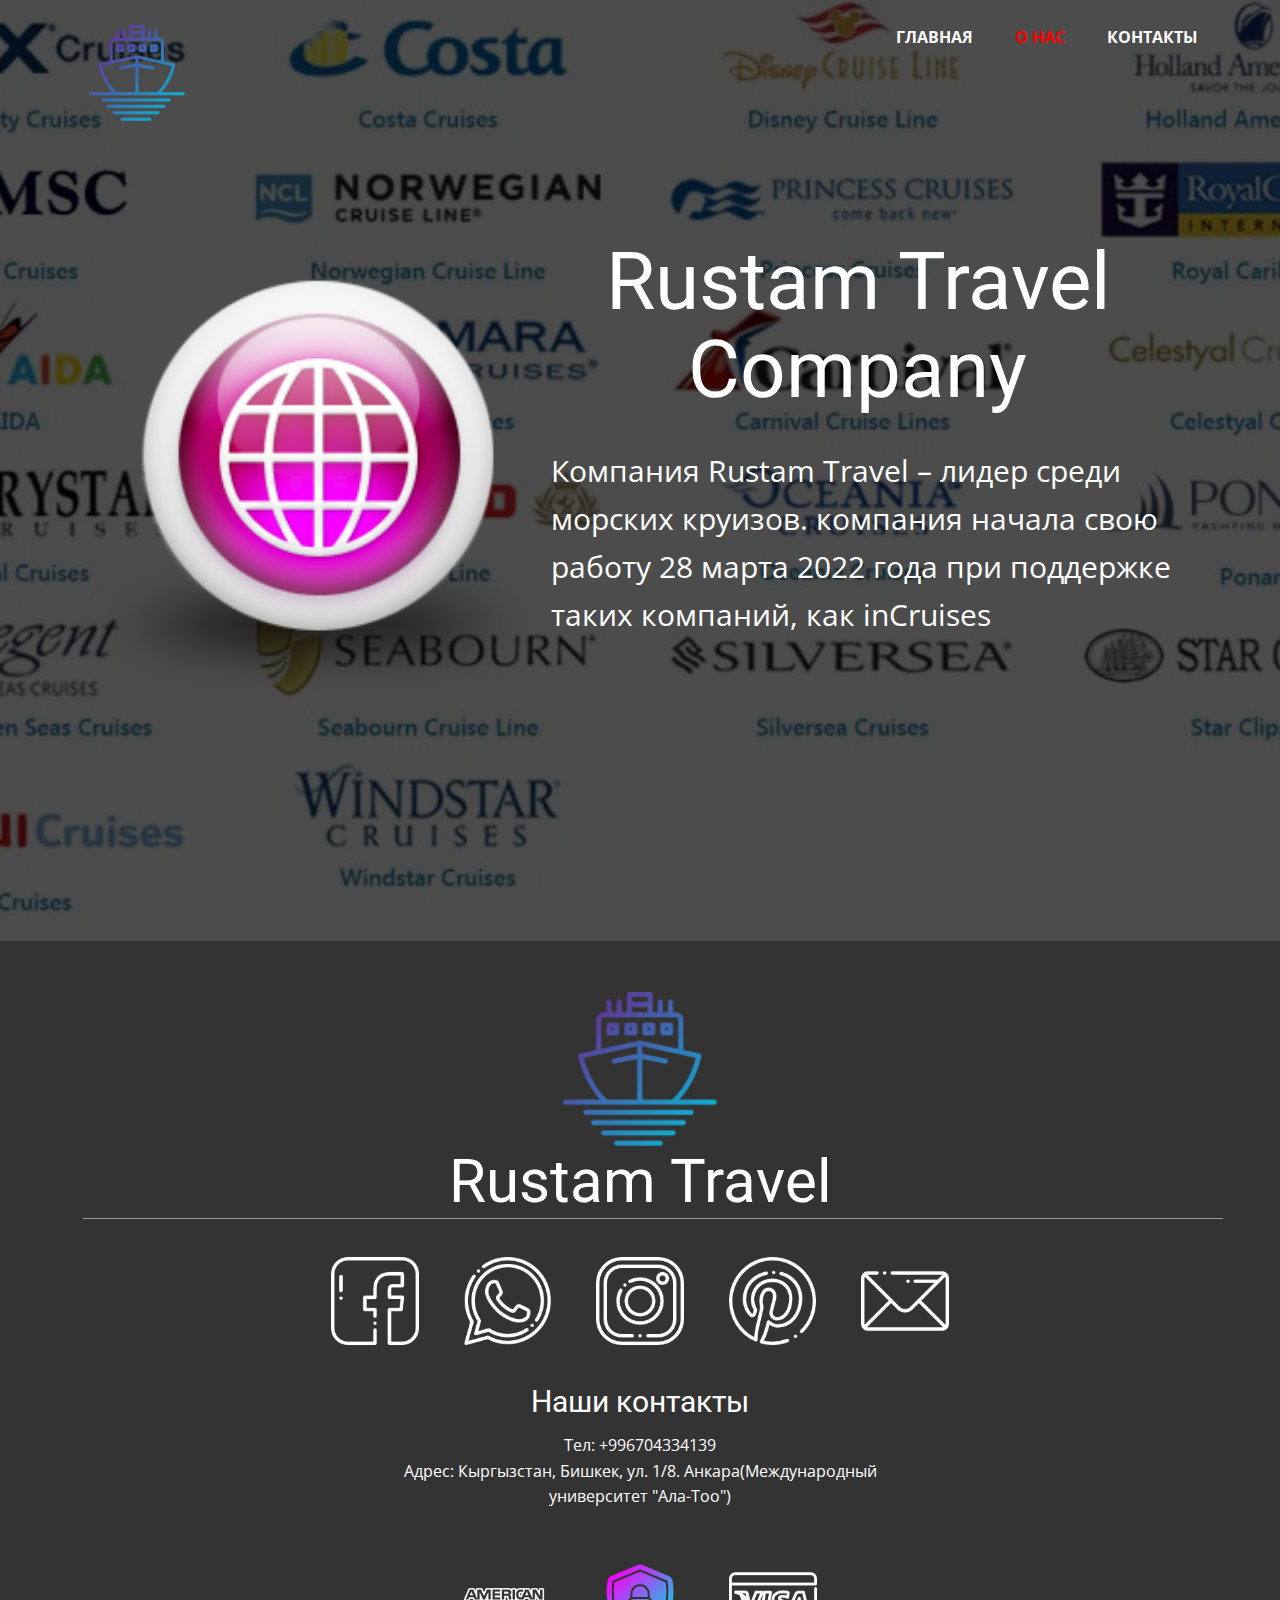
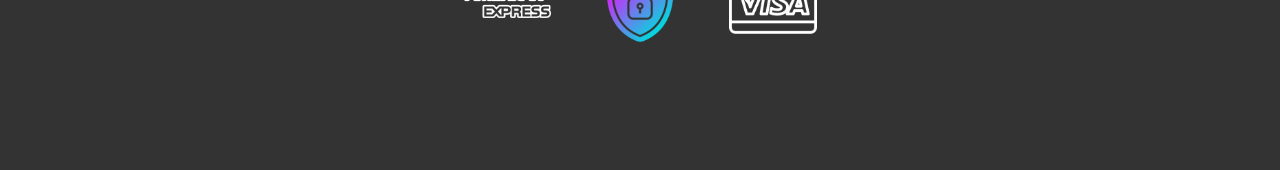
<file: О-нас.html>
<!DOCTYPE html>
<html style="font-size: 16px;">
  <head>
    <meta name="viewport" content="width=device-width, initial-scale=1.0">
    <meta charset="utf-8">
    <meta name="keywords" content="Rustam Travel Company">
    <meta name="description" content="">
    <meta name="page_type" content="np-template-header-footer-from-plugin">
    <title>О нас</title>
    <link rel="stylesheet" href="nicepage.css" media="screen">
<link rel="stylesheet" href="О-нас.css" media="screen">
    <script class="u-script" type="text/javascript" src="jquery-1.9.1.min.js" defer=""></script>
    <script class="u-script" type="text/javascript" src="nicepage.js" defer=""></script>
    <meta name="generator" content="Nicepage 4.8.2, nicepage.com">
    <link id="u-theme-google-font" rel="stylesheet" href="https://fonts.googleapis.com/css?family=Roboto:100,100i,300,300i,400,400i,500,500i,700,700i,900,900i|Open+Sans:300,300i,400,400i,500,500i,600,600i,700,700i,800,800i">
    
    
    <script type="application/ld+json">{
		"@context": "http://schema.org",
		"@type": "Organization",
		"name": "",
		"sameAs": [
				"https://www.facebook.com/profile.php?id=100078841186404",
				"http://wa.me/+996704334139",
				"https://www.instagram.com/invites/contact/?i=xqtmu5to7igg&utm_content=5g6k13i",
				"https://pin.it/23mVBnc",
				"mailto:rustambek903040@gmail.com"
		]
}</script>
    <meta name="theme-color" content="#478ac9">
    <meta property="og:title" content="О нас">
    <meta property="og:type" content="website">
  </head>
  <body class="u-body u-overlap u-overlap-contrast u-xl-mode"><header class="u-clearfix u-header u-header" id="sec-9610"><div class="u-clearfix u-sheet u-sheet-1">
        <nav class="u-menu u-menu-dropdown u-offcanvas u-menu-1">
          <div class="menu-collapse" style="font-size: 1rem; letter-spacing: 0px; font-weight: 700; text-transform: uppercase;">
            <a class="u-button-style u-custom-active-border-color u-custom-active-color u-custom-border u-custom-border-color u-custom-borders u-custom-color u-custom-hover-border-color u-custom-hover-color u-custom-left-right-menu-spacing u-custom-padding-bottom u-custom-text-active-color u-custom-text-color u-custom-text-hover-color u-custom-top-bottom-menu-spacing u-nav-link u-text-active-palette-1-base u-text-hover-palette-2-base" href="#">
              <svg class="u-svg-link" viewBox="0 0 24 24"><use xlink:href="#menu-hamburger"></use></svg>
              <svg class="u-svg-content" version="1.1" id="menu-hamburger" viewBox="0 0 16 16" x="0px" y="0px" xmlns:xlink="http://www.w3.org/1999/xlink" xmlns="http://www.w3.org/2000/svg"><g><rect y="1" width="16" height="2"></rect><rect y="7" width="16" height="2"></rect><rect y="13" width="16" height="2"></rect>
</g></svg>
            </a>
          </div>
          <div class="u-custom-menu u-nav-container">
            <ul class="u-nav u-spacing-2 u-unstyled u-nav-1"><li class="u-nav-item"><a class="u-border-active-custom-color-1 u-border-hover-white u-button-style u-nav-link u-text-active-custom-color-1 u-text-hover-palette-2-base u-text-white" href="Главная.html" style="padding: 10px 20px;"><font style="vertical-align: inherit;"><font style="vertical-align: inherit;"><font style="vertical-align: inherit;"><font style="vertical-align: inherit;">Главная</font>
</font>
</font>
</font>
</a>
</li><li class="u-nav-item"><a class="u-border-active-custom-color-1 u-border-hover-white u-button-style u-nav-link u-text-active-custom-color-1 u-text-hover-palette-2-base u-text-white" href="О-нас.html" style="padding: 10px 20px;"><font style="vertical-align: inherit;"><font style="vertical-align: inherit;"><font style="vertical-align: inherit;"><font style="vertical-align: inherit;">О нас</font>
</font>
</font>
</font>
</a>
</li><li class="u-nav-item"><a class="u-border-active-custom-color-1 u-border-hover-white u-button-style u-nav-link u-text-active-custom-color-1 u-text-hover-palette-2-base u-text-white" href="Контакты.html" style="padding: 10px 20px;"><font style="vertical-align: inherit;"><font style="vertical-align: inherit;"><font style="vertical-align: inherit;"><font style="vertical-align: inherit;">Контакты</font>
</font>
</font>
</font>
</a>
</li></ul>
          </div>
          <div class="u-custom-menu u-nav-container-collapse">
            <div class="u-black u-container-style u-inner-container-layout u-opacity u-opacity-95 u-sidenav">
              <div class="u-inner-container-layout u-sidenav-overflow">
                <div class="u-menu-close"></div>
                <ul class="u-align-center u-nav u-popupmenu-items u-unstyled u-nav-2"><li class="u-nav-item"><a class="u-button-style u-nav-link" href="Главная.html">Главная</a>
</li><li class="u-nav-item"><a class="u-button-style u-nav-link" href="О-нас.html">О нас</a>
</li><li class="u-nav-item"><a class="u-button-style u-nav-link" href="Контакты.html">Контакты</a>
</li></ul>
              </div>
            </div>
            <div class="u-black u-menu-overlay u-opacity u-opacity-70"></div>
          </div>
        </nav><span class="u-file-icon u-icon u-icon-1"><img src="images/1273137.png" alt=""></span>
      </div></header>
    <section class="u-align-left u-clearfix u-image u-shading u-section-1" src="" id="sec-3e33" data-image-width="900" data-image-height="500">
      <div class="u-clearfix u-sheet u-sheet-1">
        <img class="u-image u-image-default u-preserve-proportions u-image-1" src="images/pink-orb-internet.png" alt="" data-image-width="256" data-image-height="256">
        <h1 class="u-align-center u-text u-title u-text-1">Rustam Travel Company</h1>
        <p class="u-align-center-lg u-align-center-md u-align-center-sm u-align-center-xs u-large-text u-text u-text-variant u-text-2">Компания Rustam Travel – лидер среди морских круизов. компания начала свою работу 28 марта 2022 года при поддержке таких компаний, как inCruises </p>
      </div>
    </section>
    
    
    <footer class="u-clearfix u-footer u-grey-80" id="sec-2353"><div class="u-clearfix u-sheet u-sheet-1"><span class="u-file-icon u-icon u-icon-1"><img src="images/1273137.png" alt=""></span>
        <h3 class="u-headline u-text u-text-default u-text-1">
          <a href="/">Rustam Travel </a>
        </h3>
        <div class="u-border-1 u-border-white u-expanded-width-sm u-expanded-width-xs u-line u-line-horizontal u-opacity u-opacity-50 u-line-1"></div>
        <div class="u-align-left u-social-icons u-spacing-45 u-social-icons-1">
          <a class="u-social-url" title="фейсбук" target="_blank" href="https://www.facebook.com/profile.php?id=100078841186404"><span class="u-file-icon u-icon u-social-facebook u-social-icon u-text-white u-icon-2"><img src="images/1.png" alt=""></span>
          </a>
          <a class="u-social-url" target="_blank" data-type="Whatsapp" title="WhatsApp" href="http://wa.me/+996704334139"><span class="u-file-icon u-icon u-social-icon u-social-whatsapp u-text-white u-icon-3"><img src="images/2.png" alt=""></span>
          </a>
          <a class="u-social-url" title="инстаграм" target="_blank" href="https://www.instagram.com/invites/contact/?i=xqtmu5to7igg&amp;utm_content=5g6k13i"><span class="u-file-icon u-icon u-social-icon u-social-instagram u-text-white u-icon-4"><img src="images/3.png" alt=""></span>
          </a>
          <a class="u-social-url" target="_blank" data-type="Pinterest" title="Пинтерест" href="https://pin.it/23mVBnc"><span class="u-file-icon u-icon u-social-icon u-social-pinterest u-text-white u-icon-5"><img src="images/4.png" alt=""></span>
          </a>
          <a class="u-social-url" target="_blank" data-type="Email" title="Эл.  адрес" href="mailto:rustambek903040@gmail.com"><span class="u-file-icon u-icon u-social-email u-social-icon u-text-white u-icon-6"><img src="images/5.png" alt=""></span>
          </a>
        </div>
        <h3 class="u-align-center u-headline u-text u-text-default-xs u-text-2">
          <a href="/">
            <font style="vertical-align: inherit;">
              <font style="vertical-align: inherit;">
                <font style="vertical-align: inherit;">
                  <font style="vertical-align: inherit;">Наши контакты</font>
                </font>
              </font>
            </font>
          </a>
        </h3>
        <p class="u-align-center u-text u-text-3">
          <font style="vertical-align: inherit;">
            <font style="vertical-align: inherit;">
              <font style="vertical-align: inherit;">
                <font style="vertical-align: inherit;">Тел: +996704334139 </font>
              </font>
            </font>
          </font>
          <br>
          <font style="vertical-align: inherit;">
            <font style="vertical-align: inherit;">
              <font style="vertical-align: inherit;">
                <font style="vertical-align: inherit;">Адрес: Кыргызстан, </font>
                <font style="vertical-align: inherit;">Бишкек, ул. </font>
                <font style="vertical-align: inherit;">1/8. </font>
              </font>
            </font>
            <font style="vertical-align: inherit;">
              <font style="vertical-align: inherit;">
                <font style="vertical-align: inherit;">Анкара(Международный университет "Ала-Тоо")</font>
              </font>
            </font>
          </font>
        </p>
        <div class="u-align-left u-social-icons u-spacing-45 u-social-icons-2">
          <a class="u-social-url" target="_blank" data-type="Custom" title="Custom" href=""><span class="u-file-icon u-icon u-social-custom u-social-icon u-text-white u-icon-7"><img src="images/6.png" alt=""></span>
          </a>
          <a class="u-social-url" target="_blank" data-type="Custom" title="Custom" href=""><span class="u-file-icon u-icon u-social-custom u-social-icon u-icon-8"><img src="images/6783360.png" alt=""></span>
          </a>
          <a class="u-social-url" target="_blank" data-type="Custom" title="Custom" href=""><span class="u-file-icon u-icon u-social-custom u-social-icon u-text-white u-icon-9"><img src="images/7.png" alt=""></span>
          </a>
        </div>
      </div></footer>
  </body>
</html>
</file>
